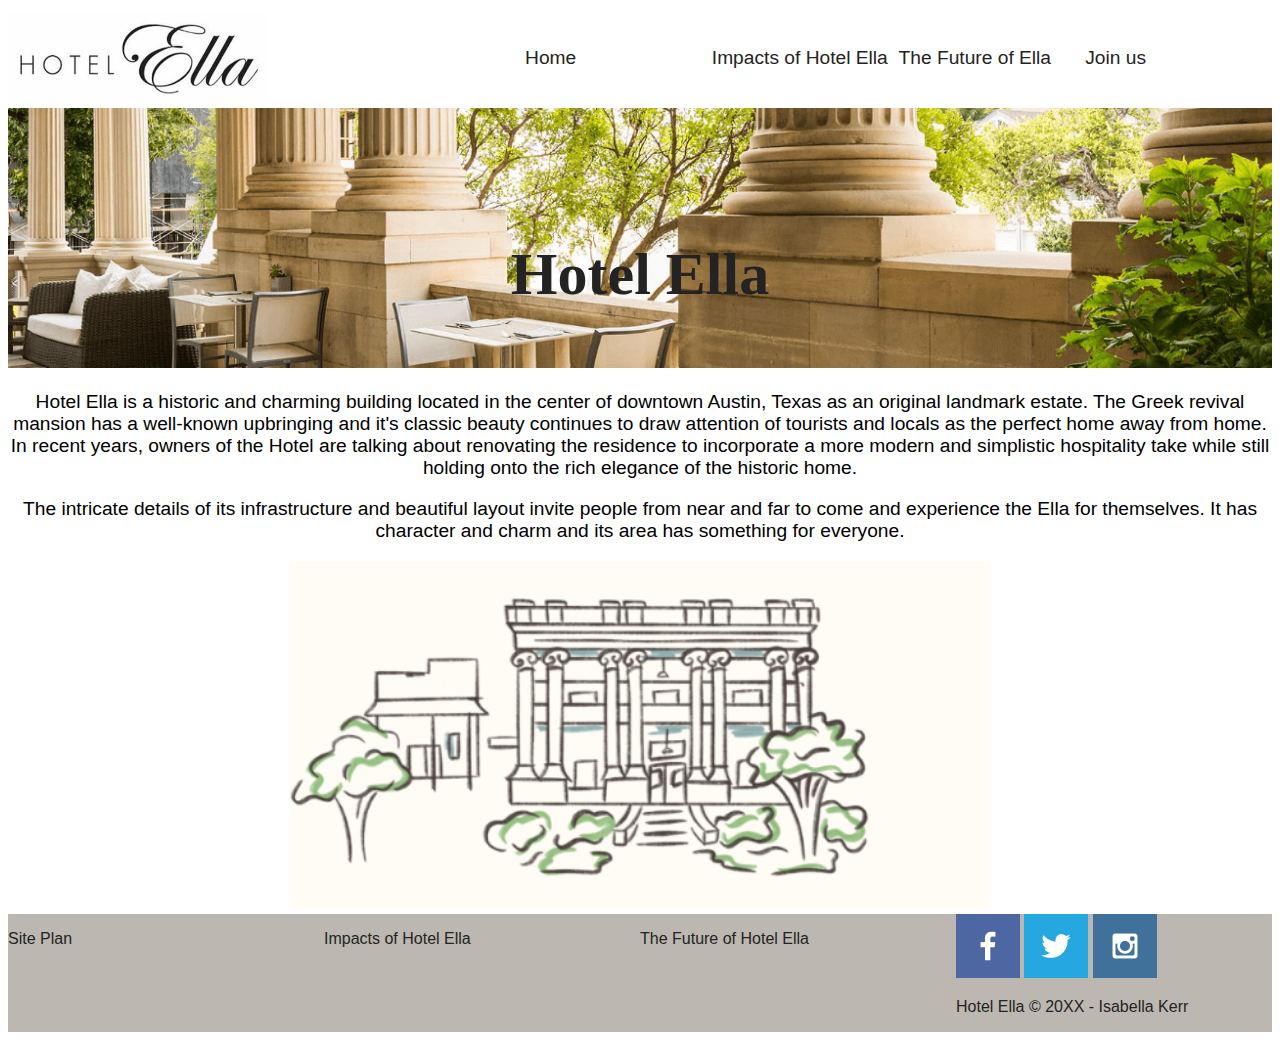
<file: wwd130/hotelella/index.html>
<!DOCTYPE html>
<html lang="en">
<head>
    <meta charset="UTF-8">
    <meta http-equiv="X-UA-Compatible" content="IE=edge">
    <meta name="viewport" content="width=device-width, initial-scale=1.0">
    <link rel="stylesheet" href="styles/stylehome.css">
    <title>Home page</title>
</head>
<body>
<div id="content">
    <header>
        <a id="logo_link" href="index.html">
            <img class="logo" src="images/triallogo.jpg" alt="Hotel Ella">
        </a>
        <nav>
            <a href="index.html">Home</a>
            <a href="impacts.html">Impacts of Hotel Ella</a>
            <a href="future.html">The Future of Ella</a>
            <a href="jointhejourney.html">Join us</a>
        </nav>
    </header>
    <div id="home">
        <img id="mainhotel-img" src="./images/here.png" alt="Hotel Landscape">
        <h1 class="mainhotel-msg">Hotel Ella</h1>
    </div>
    <main class="ella">
        <p>Hotel Ella is a historic and charming building located in the center of downtown Austin, Texas as an original landmark estate. The Greek revival mansion has a well-known upbringing and it's classic beauty continues to draw attention of tourists and locals as the perfect home away from home. In recent years, owners of the Hotel are talking about renovating the residence to incorporate a more modern and simplistic hospitality take while still holding onto the rich elegance of the historic home.
        </p>
        <p>The intricate details of its infrastructure and beautiful layout invite people from near and far to come and experience the Ella for themselves. It has character and charm and its area has something for everyone.</p>
        <img id="drawing" src="./images/hoteldrawing.png" alt="Main Hotel Drawing">
    </main> 
    
       <footer>
        <p><a href="site-plan.html">Site Plan</a></p>
        <p><a href="impacts.html">Impacts of Hotel Ella</a></p>
        <p><a href="future.html">The Future of Hotel Ella</a></p>
        
        <div class="social">
            <a href="https://facebook.com" target="_blank">
                <img src="images/facebook.png" alt="fb icon">
            </a>
            <a href="https://twitter.com" target="_blank">
                <img src="images/twitter.png" alt="twitter icon">
            </a>
            <a href="https://instagram.com" target="_blank">
                <img src="images/instagram.png" alt="instagram icon">
            </a>
            <p>Hotel Ella &copy; 20XX - Isabella Kerr</p>
        </div>
    </footer>
</div>
</body>
</html>
</file>
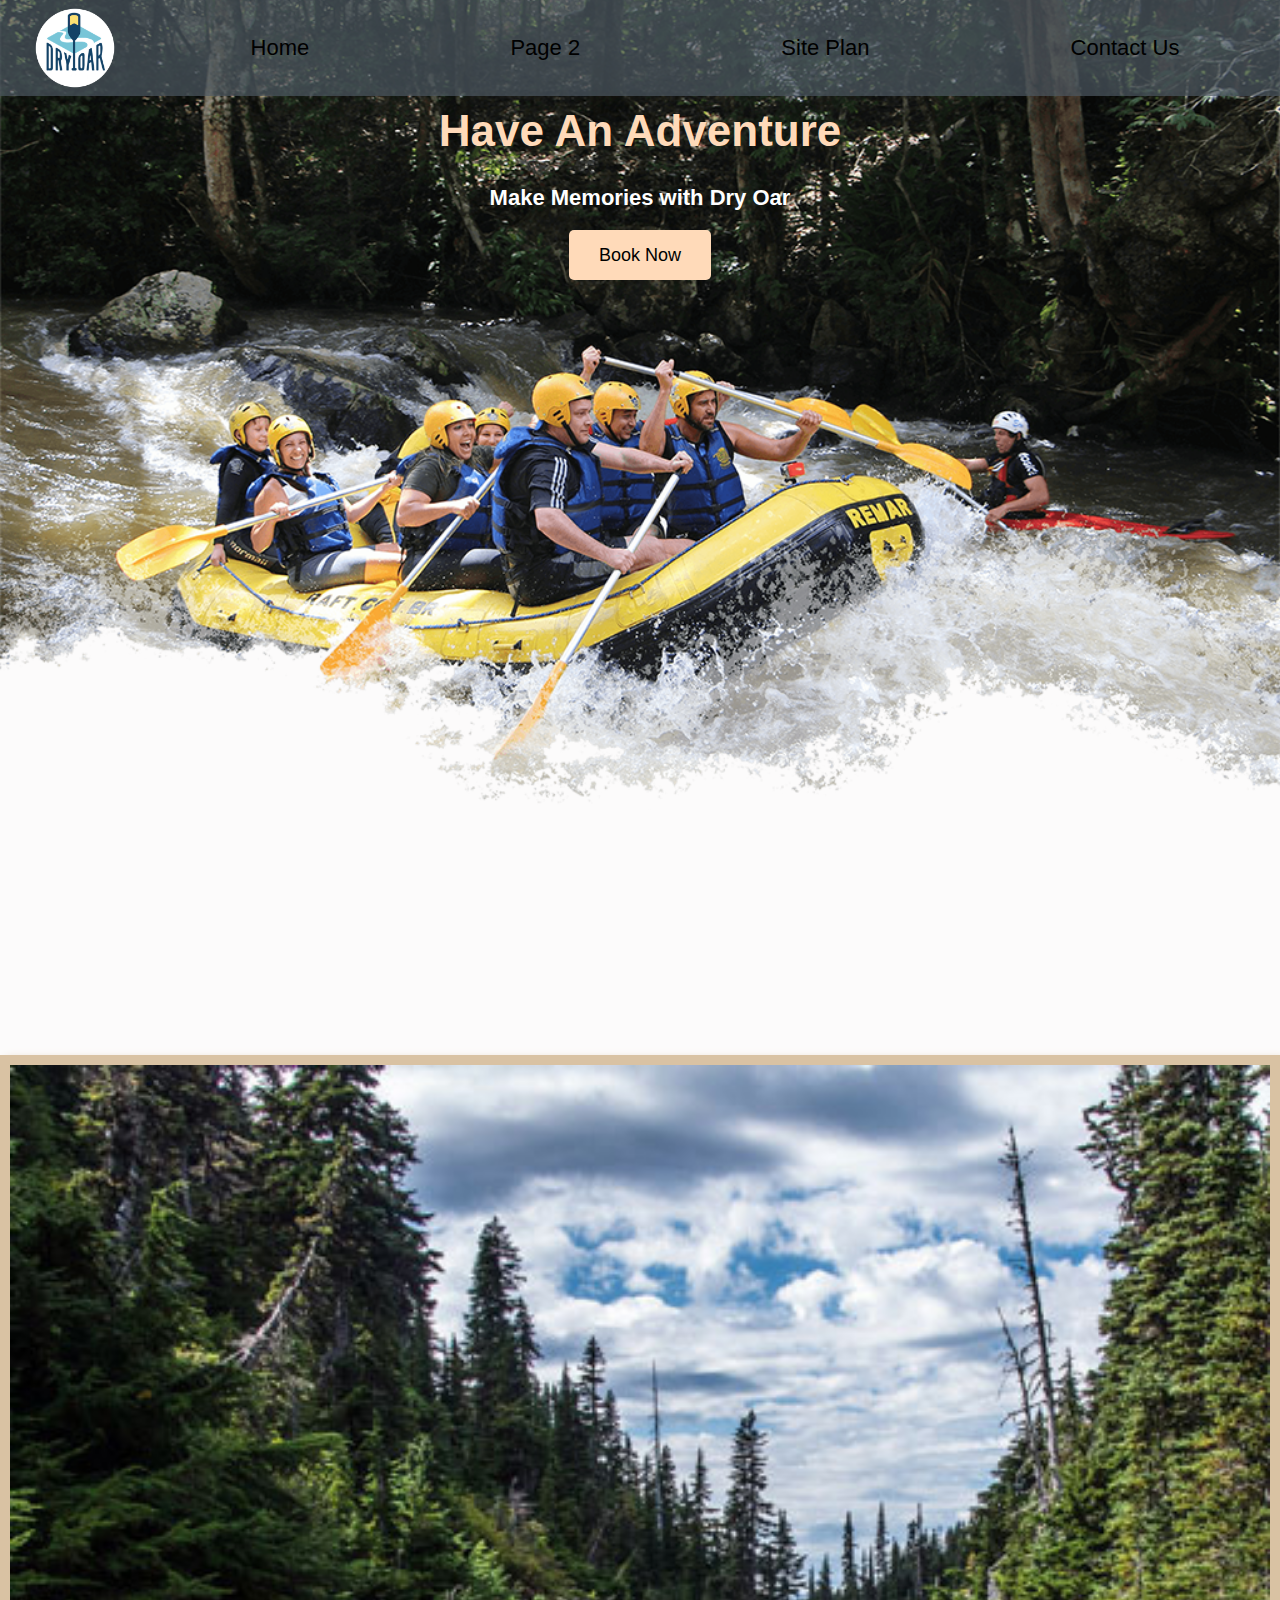
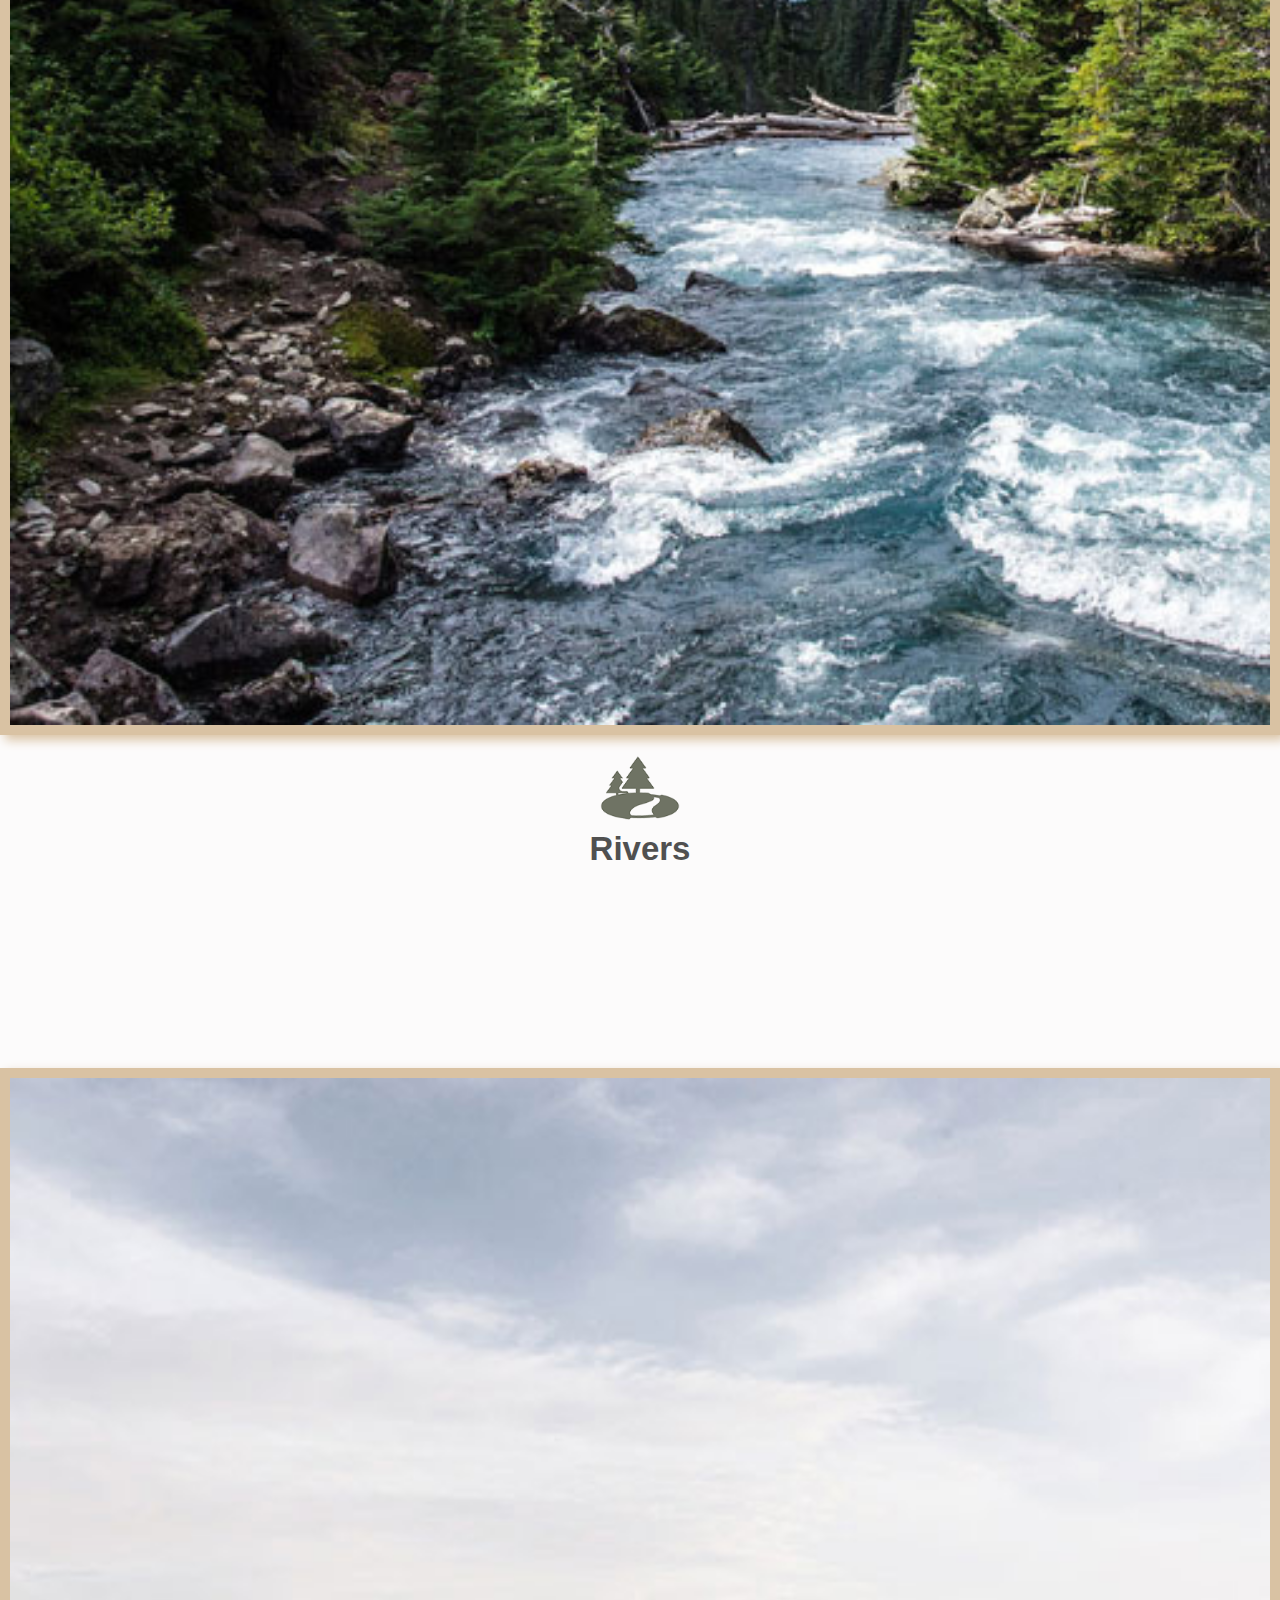
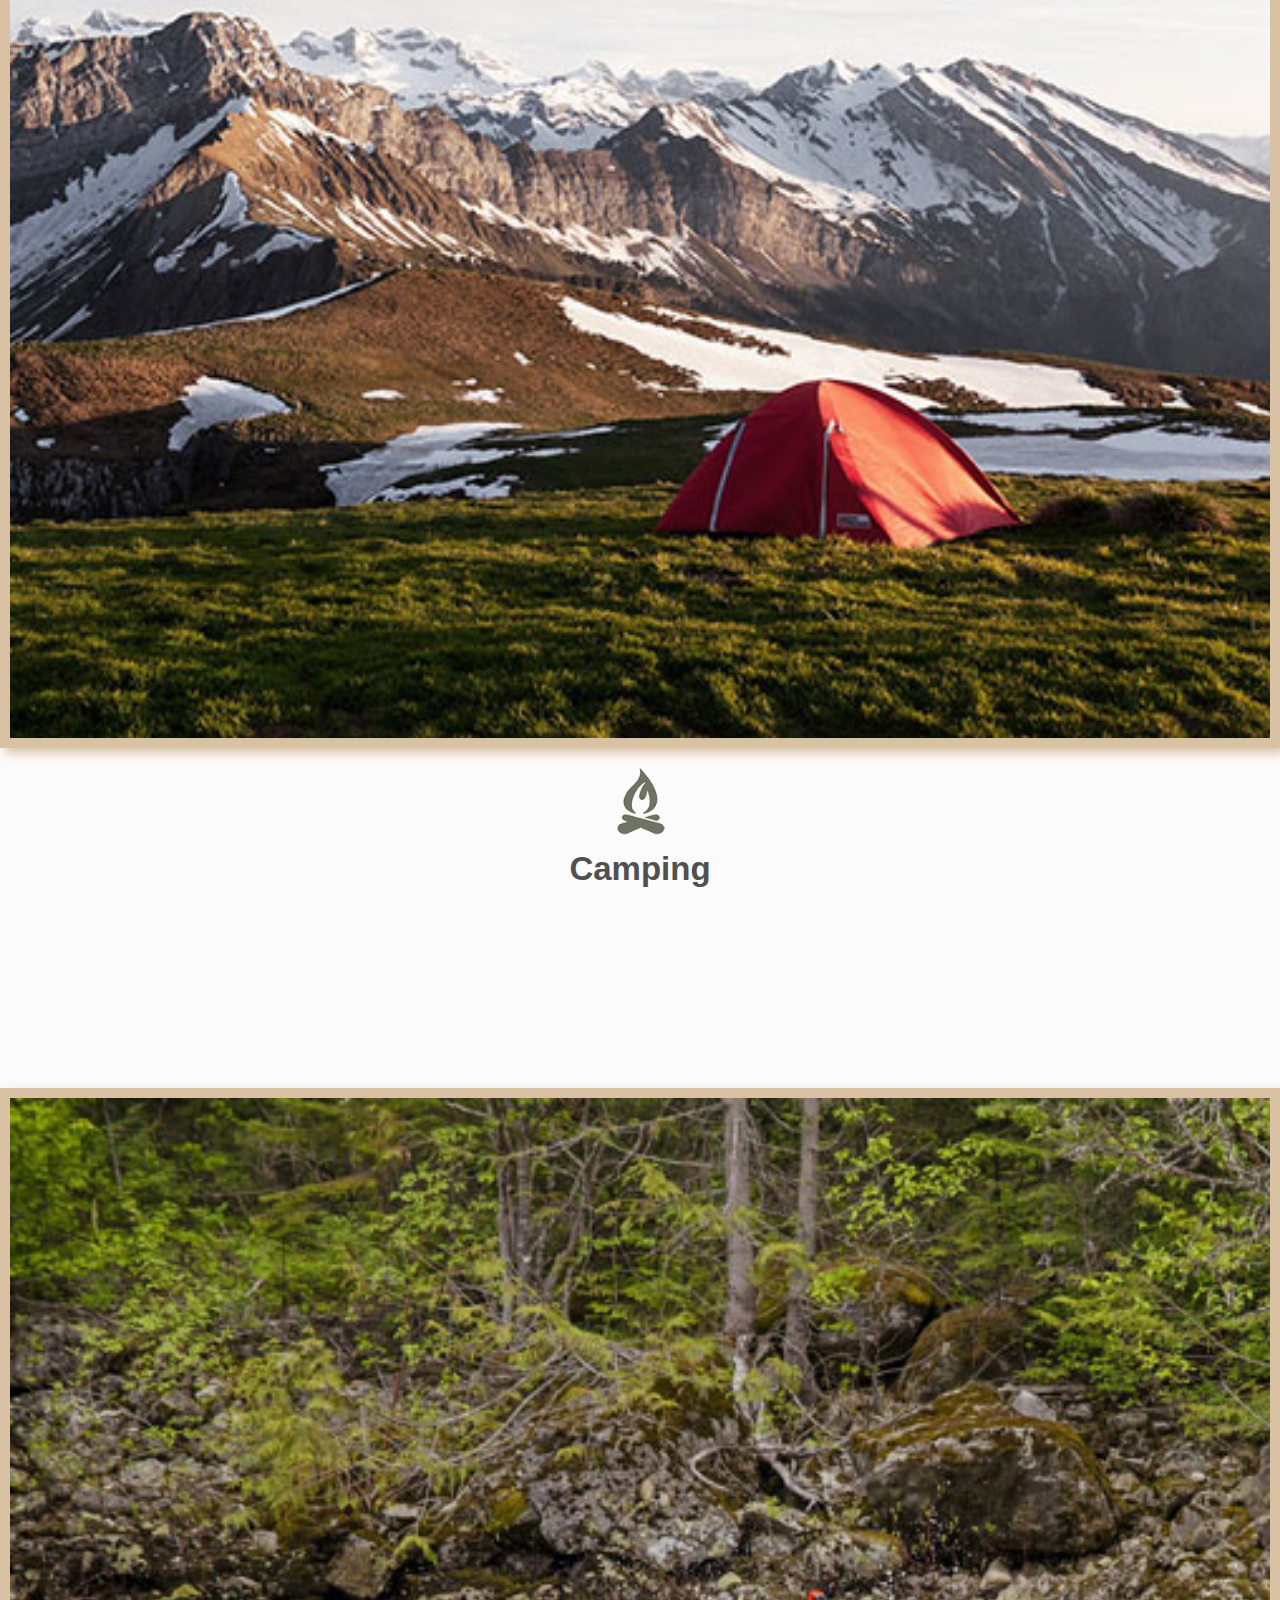
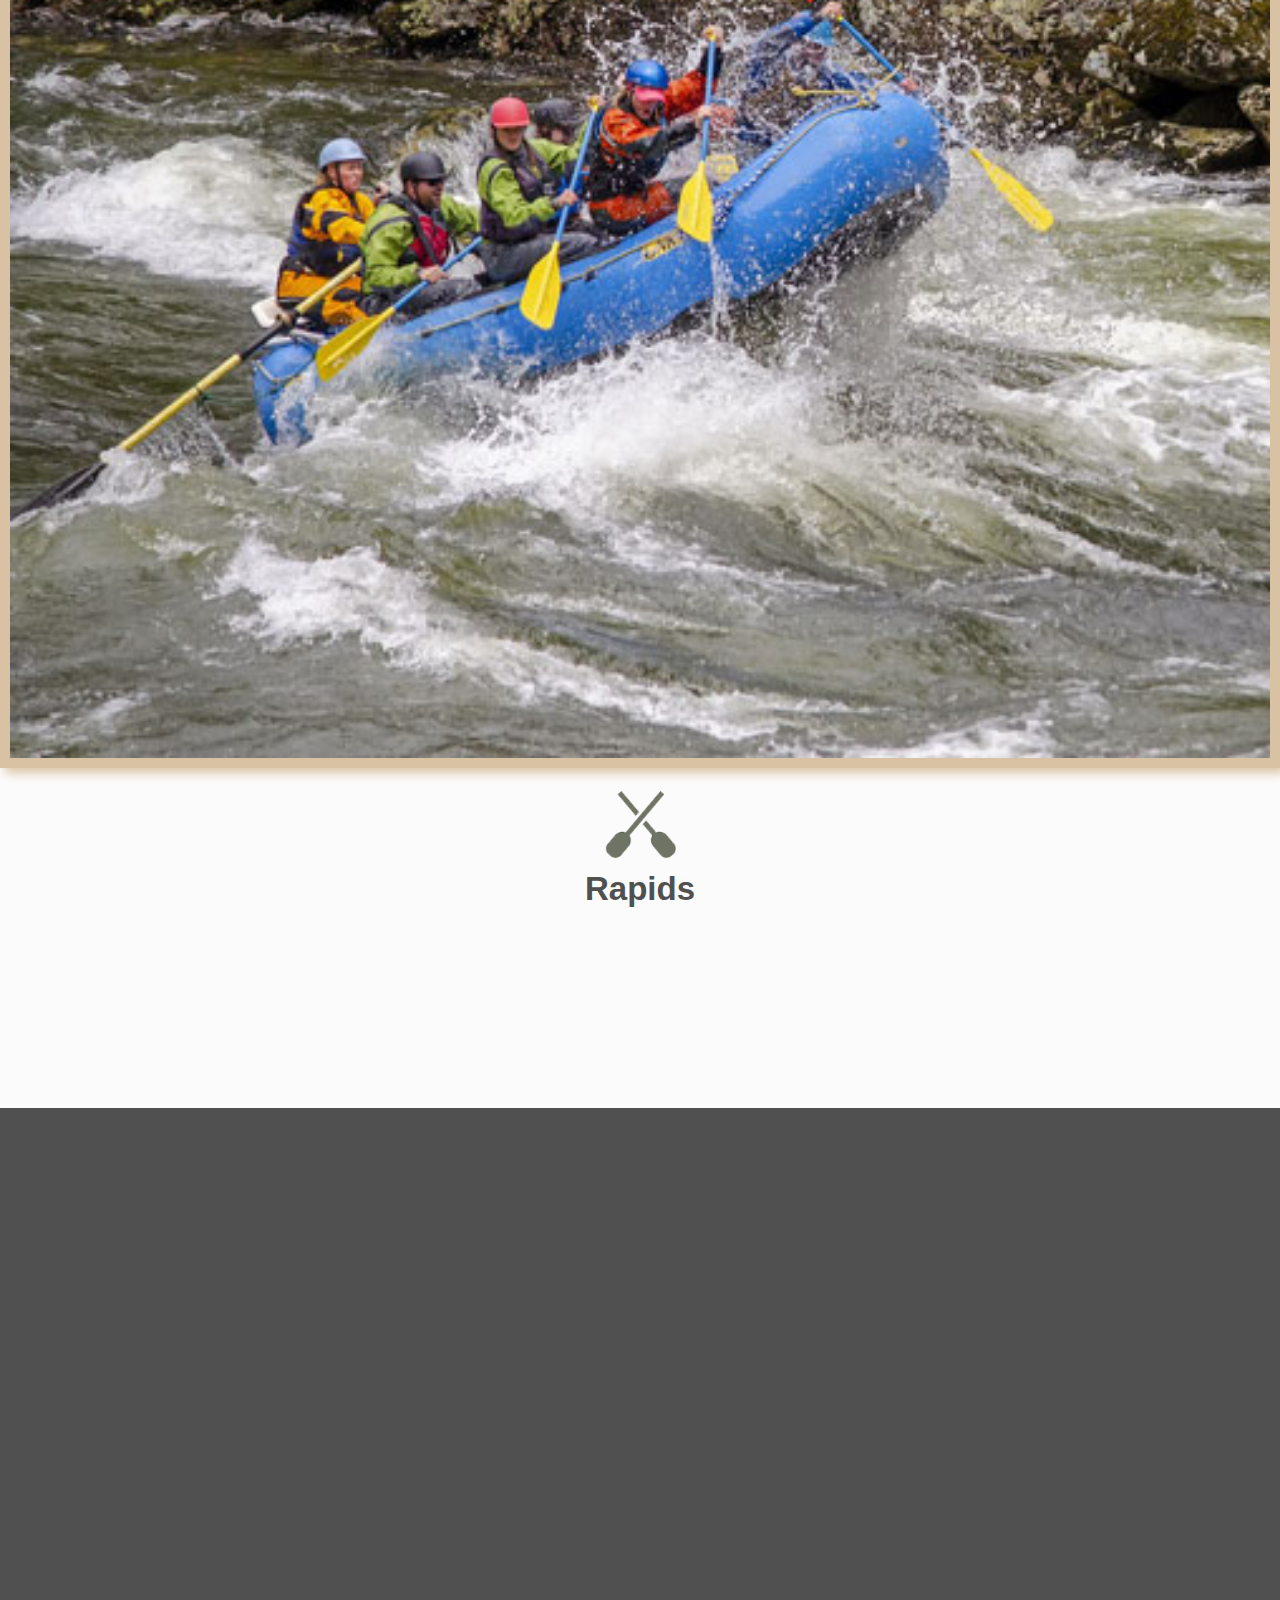
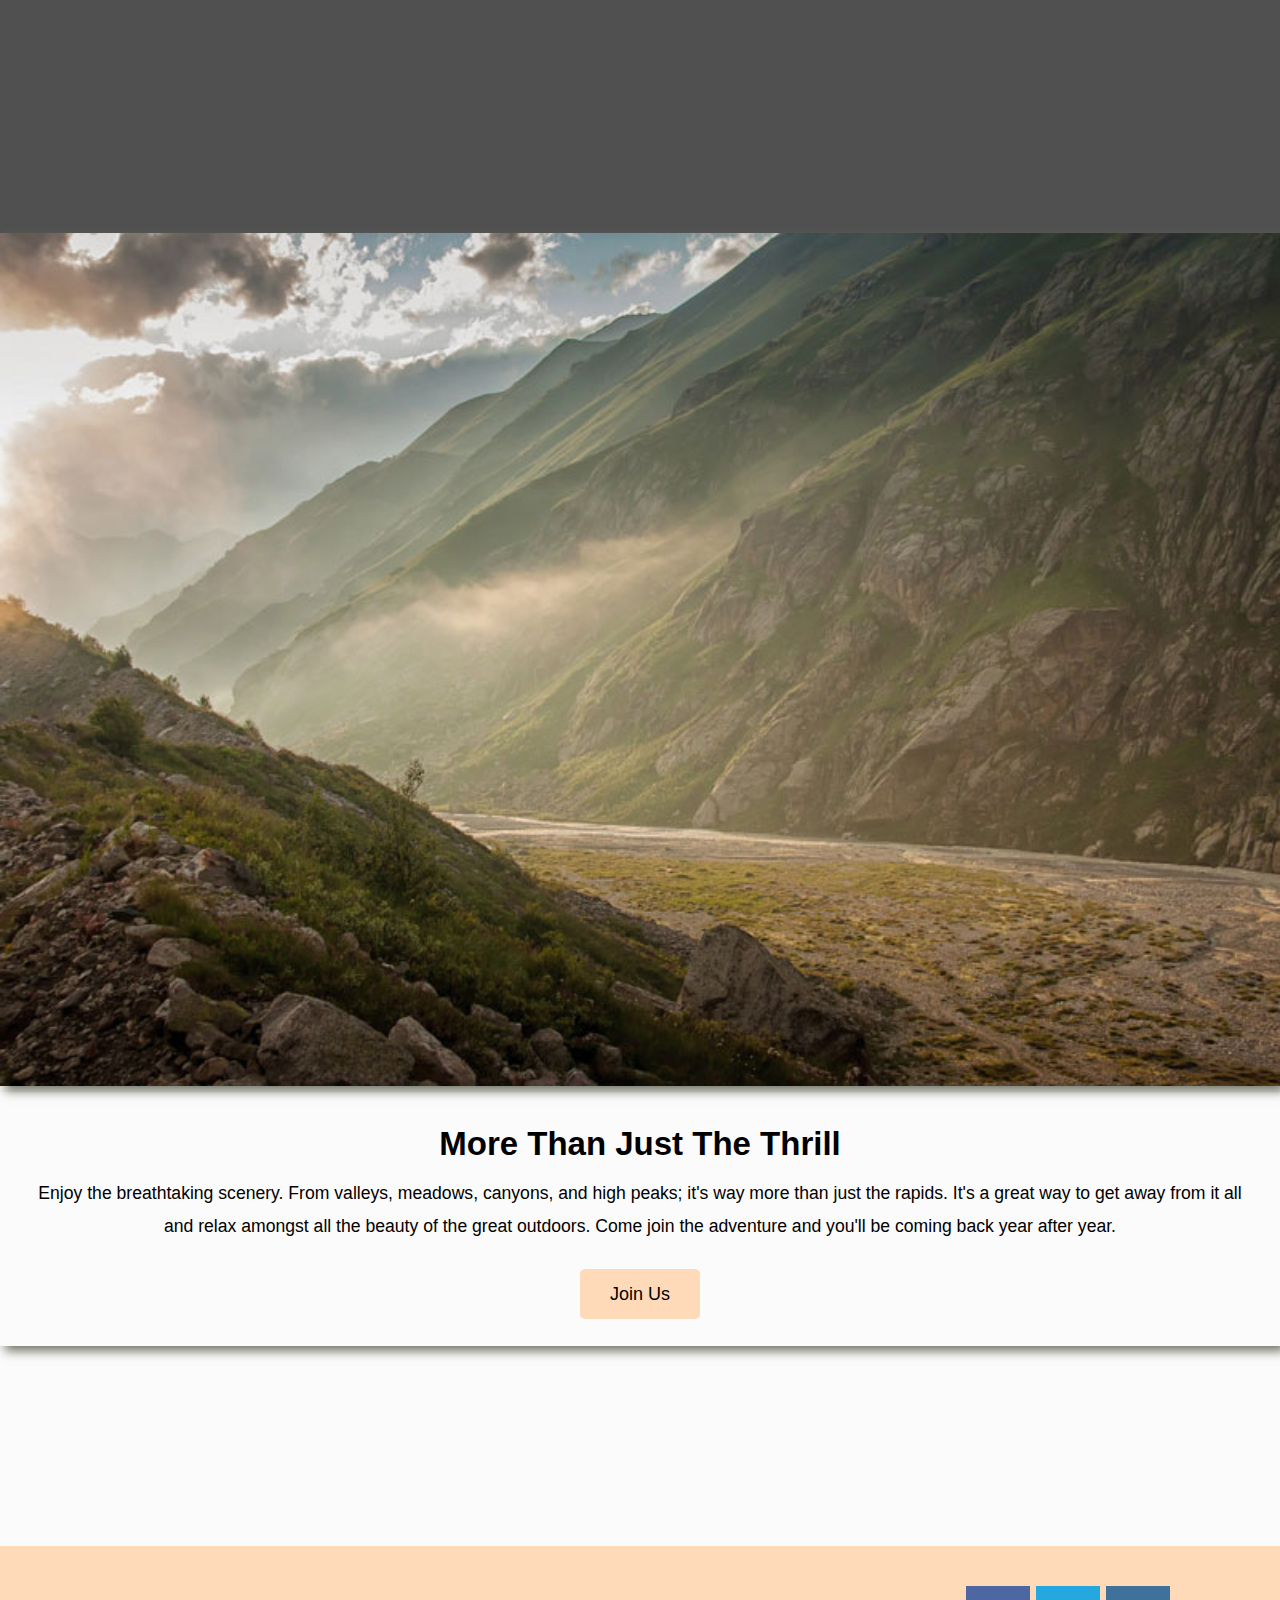
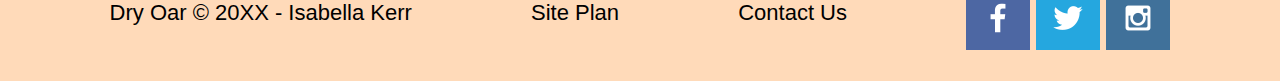
<file: wwd130/wwr/index.html>
<!DOCTYPE html>
<html lang="en">
<head>
    <meta charset="UTF-8">
    <meta http-equiv="X-UA-Compatible" content="IE=edge">
    <meta name="viewport" content="width=device-width, initial-scale=1.0">
    <link rel="stylesheet" href="styles/style.css">
    <title>Whitewater Rafting Vacations | Dry Oar Boating | Home</title>
</head>
<body>
<div id="content">
    <header>
        <a id="logo_link" href="index.html">
            <img class="logo" src="images/logo.png" alt="Dry Oar Logo">
        </a>
        <nav>
            <a href="index.html">Home</a>
            <a href="camp.html">Page 2</a>
            <a href="site-plan-rafting.html">Site Plan</a>
            <a href="contactus.html">Contact Us</a>
        </nav>
    </header>
    <div id="hero">
        <div id="hero-box">
            <img id="hero-img" src="images/hero.png" alt="People enjoying white water rafting">
        </div>
        <section id="hero-msg">
            <h1 class="home-title">Have An Adventure</h1>
            <h4>Make Memories with Dry Oar </h4>
            <div class='button-box'>
                <a class='book' href="rates.html">Book Now</a>
            </div>
        </section>
    </div>
    <main class="home-grid">
        <section class="rivers-card">
            <img class="card-img" src="images/rivers.jpg" alt="river in forest">
            <img class="icon" src="images/river_icon.png" alt="river icon">
            <h2>Rivers</h2>
        </section>
        <section class="camping-card">
            <img class="card-img" src="images/camping.jpg" alt="tent in mountains">
            <img class="icon" src="images/fire_icon.png" alt="fire icon">
            <h2>Camping</h2>
        </section>
        <section class="rapids-card">
            <img class="card-img" src="images/rapids.jpg" alt="rafting boat">
            <img class="icon" src="images/oars.png" alt="oars icon">
            <h2>Rapids</h2>
        </section>
        <div id="background"></div>
        <img class="mountains" src="images/mountains.jpg" alt="Misty mountains">
    <section class="msg">
        <h2>More Than Just The Thrill</h2>
        <p>Enjoy the breathtaking scenery. From valleys, meadows, canyons, and high peaks; it's way more than just the rapids. It's a great way to get away from it all and relax amongst all the beauty of the great outdoors. Come join the adventure and you'll be coming back year after year. </p>
        <a class='join' href="rivers.html">Join Us</a>
    </section>
    </main>
    <footer>
        <p>Dry Oar &copy; 20XX - Isabella Kerr</p>
        <p><a href="site-plan-rafting.html">Site Plan</a></p>
        <p><a href="contactus.html">Contact Us</a></p>
        <div class="social">
            <a href="https://facebook.com" target="_blank">
                <img src="images/facebook.png" alt="fb icon">
            </a>
            <a href="https://twitter.com" target="_blank">
                <img src="images/twitter.png" alt="twitter icon">
            </a>
            <a href="https://instagram.com" target="_blank">
                <img src="images/instagram.png" alt="instagram icon">
            </a>
        </div>
    </footer>
</div>
</body>
</html>
</file>
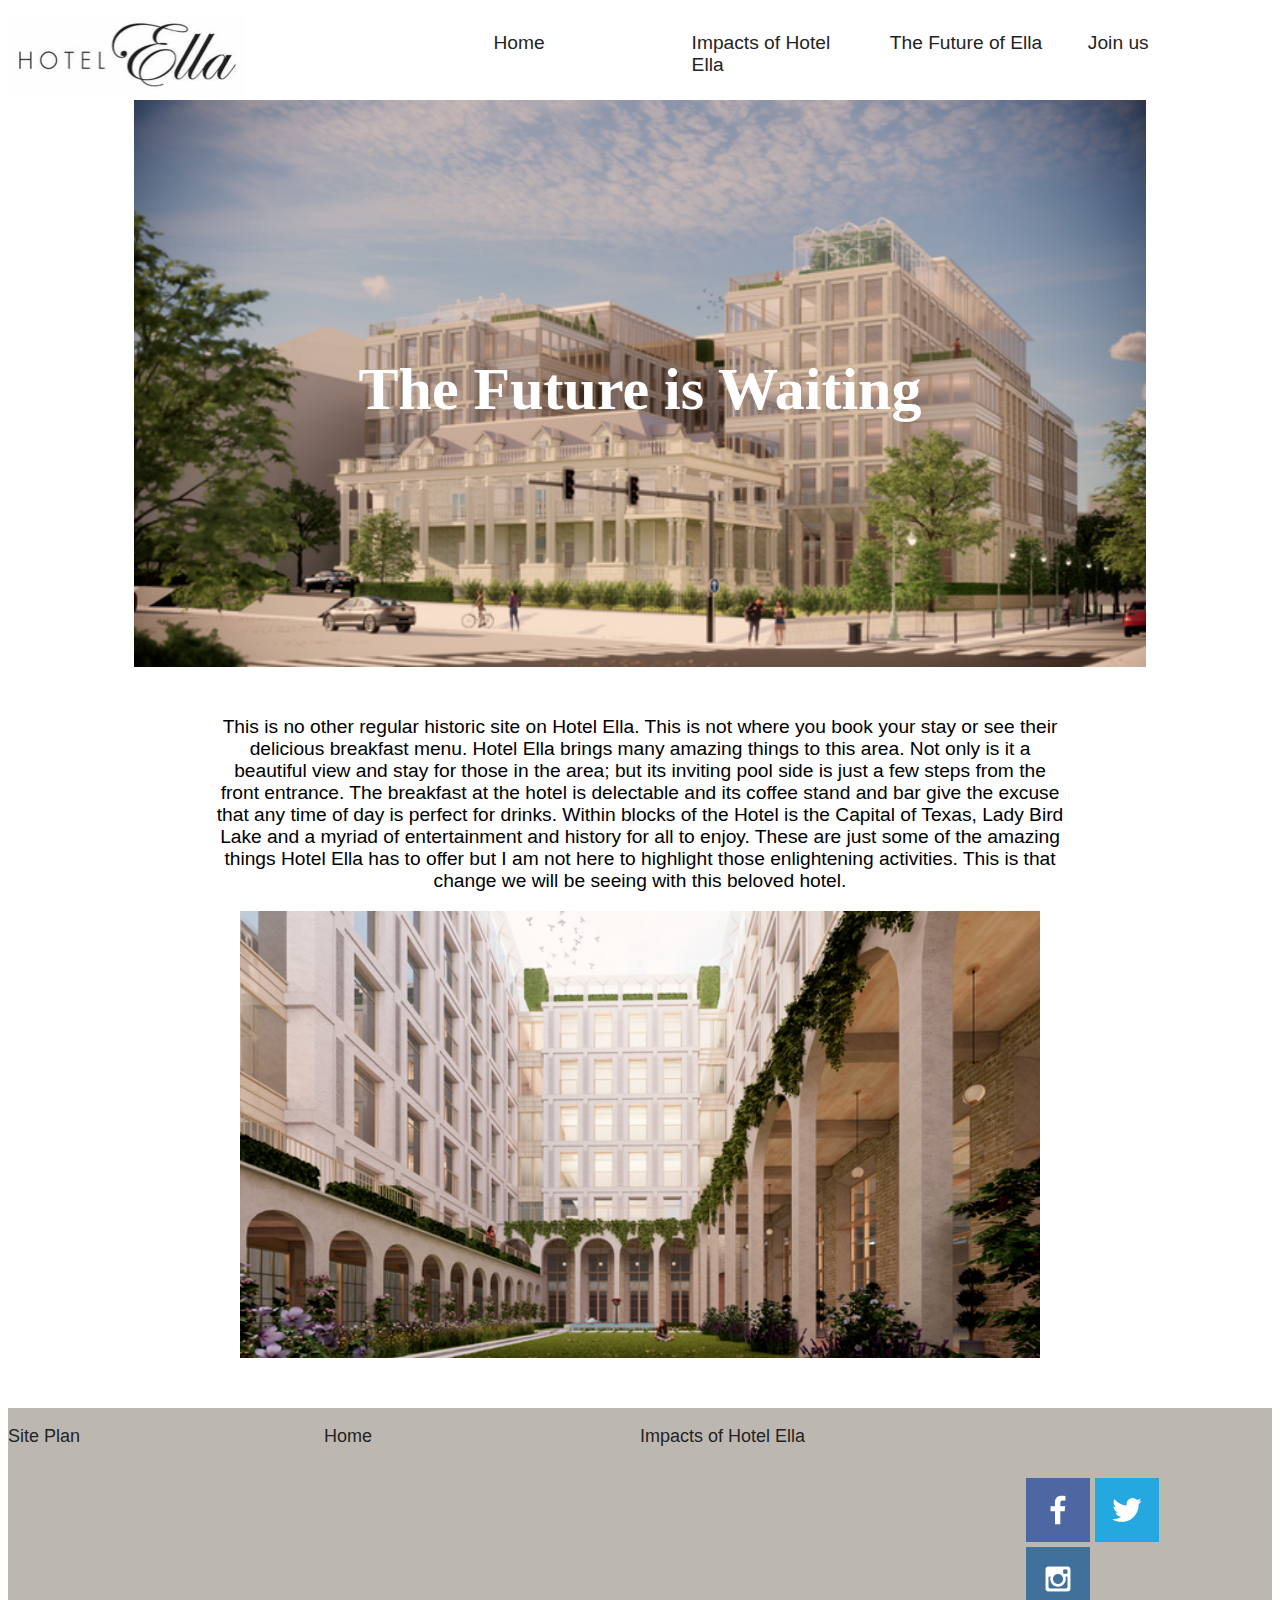
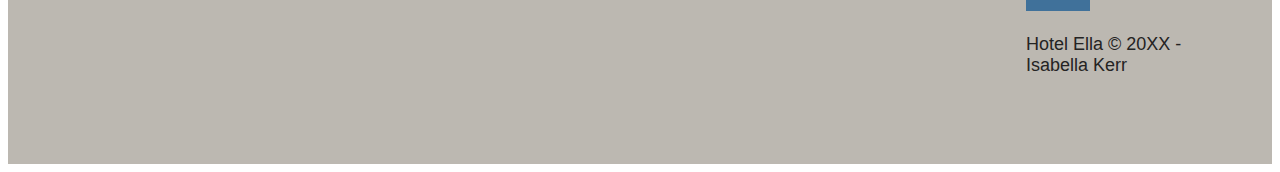
<file: wwd130/hotelella/future.html>
<!DOCTYPE html>
<html lang="en">
<head>
    <meta charset="UTF-8">
    <meta http-equiv="X-UA-Compatible" content="IE=edge">
    <meta name="viewport" content="width=device-width, initial-scale=1.0">
    <link rel="stylesheet" href="styles/pagethreefuture.css">
    <title>The Future of Ella</title>
</head>
<body>
<div id="content">
    <header>
        <a id="logo_link" href="index.html">
            <img class="logo" src="images/triallogo.jpg" alt="Hotel Ella">
        </a>
        <nav>
            <a href="index.html">Home</a>
            <a href="impacts.html">Impacts of Hotel Ella</a>
            <a href="future.html">The Future of Ella</a>
            <a href="jointhejourney.html">Join us</a>
        </nav>
    </header>
    <div id="for">
        <img id="futureella-img" src="./images/futureellayeah.png" alt="Main Hotel">
        <h1 class="futureella-msg">The Future is Waiting</h1>
    </div>
        <main class="future">
         <p>This is no other regular historic site on Hotel Ella. This is not where you book your stay or see their delicious breakfast menu. Hotel Ella brings many amazing things to this area. Not only is it a beautiful view and stay for those in the area; but its inviting pool side is just a few steps from the front entrance. The breakfast at the hotel is delectable and its coffee stand and bar give the excuse that any time of day is perfect for drinks. Within blocks of the Hotel is the Capital of Texas, Lady Bird Lake and a myriad of entertainment and history for all to enjoy. These are just some of the amazing things Hotel Ella has to offer but I am not here to highlight those enlightening activities. This is that change we will be seeing with this beloved hotel.
        </p>
        <img id="garden" src="./images/gardenhe.png" alt="Hotel Future Garden">
    </main> 
    
       <footer>
        <p><a href="site-plan.html">Site Plan</a></p>
        <p><a href="index.html">Home</a></p>
        <p><a href="impacts.html">Impacts of Hotel Ella</a></p>
        <div class="social">
            <a href="https://facebook.com" target="_blank">
                <img src="images/facebook.png" alt="fb icon">
            </a>
            <a href="https://twitter.com" target="_blank">
                <img src="images/twitter.png" alt="twitter icon">
            </a>
            <a href="https://instagram.com" target="_blank">
                <img src="images/instagram.png" alt="instagram icon">
            </a>
            <p>Hotel Ella &copy; 20XX - Isabella Kerr</p>
        </div>
    </footer>
</div>
</body>
</html>
</file>
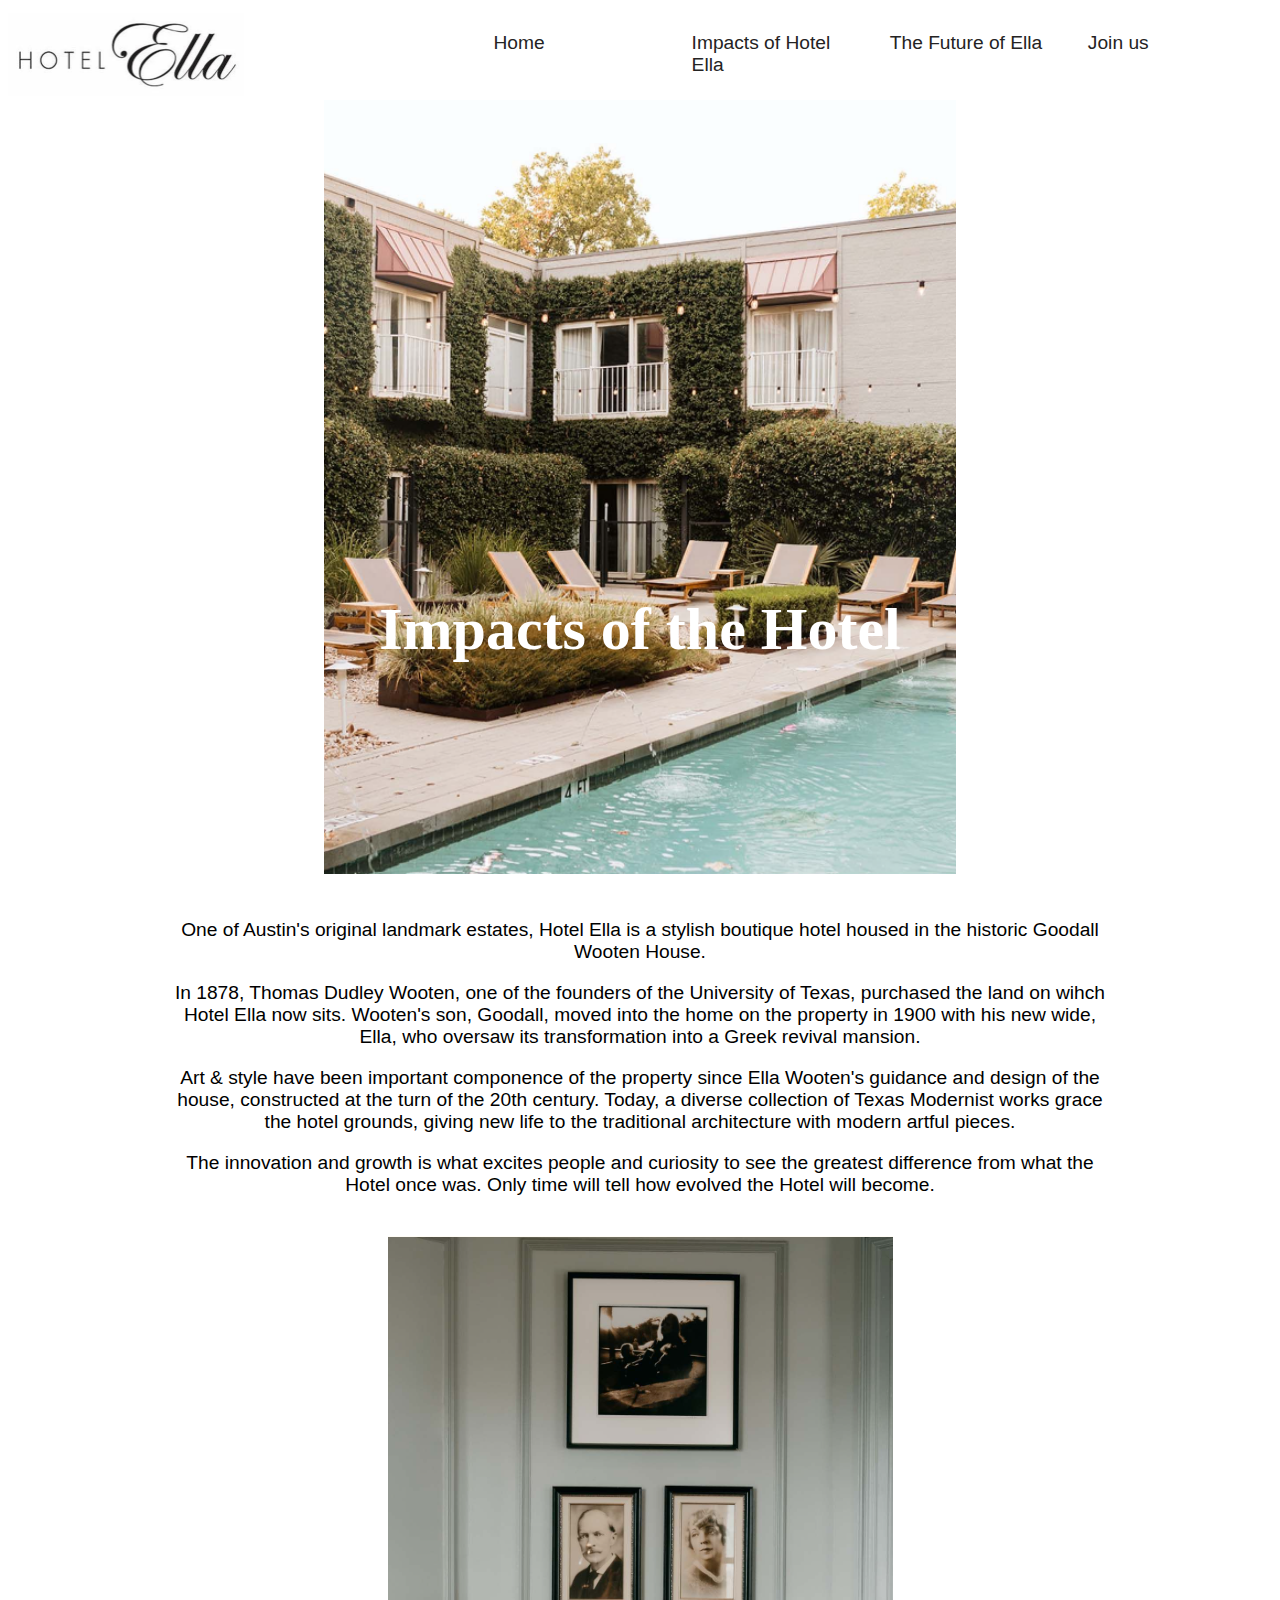
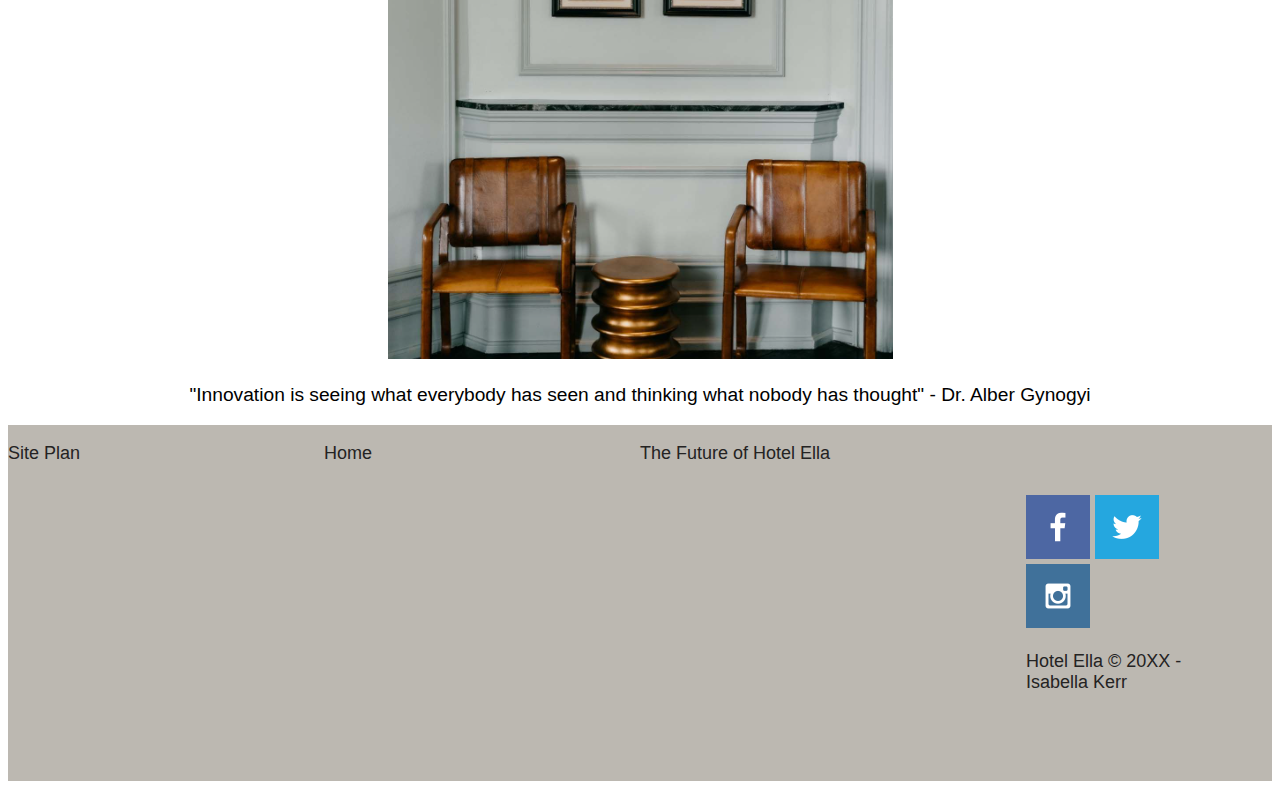
<file: wwd130/hotelella/impacts.html>
<!DOCTYPE html>
<html lang="en">
<head>
    <meta charset="UTF-8">
    <meta http-equiv="X-UA-Compatible" content="IE=edge">
    <meta name="viewport" content="width=device-width, initial-scale=1.0">
    <link rel="stylesheet" href="styles/pagetwo.css">
    <title>Impacts of Hotel Ella</title>
</head>
<body>
<div id="content">
    <header>
        <a id="logo_link" href="index.html">
            <img class="logo" src="images/triallogo.jpg" alt="Hotel Ella">
        </a>
        <nav>
            <a href="index.html">Home</a>
            <a href="impacts.html">Impacts of Hotel Ella</a>
            <a href="future.html">The Future of Ella</a>
            <a href="jointhejourney.html">Join us</a>
        </nav>
    </header>
    <main class="impacts">
        <img id="impacts-img" src="./images/hotelpool.png" alt="Hotel Pool">
        <h1 class="impacts-msg">Impacts of the Hotel</h1>
        <section class="impacts-text">
        <p>One of Austin's original landmark estates, Hotel Ella is a stylish boutique hotel housed in the historic Goodall Wooten House.</p>
        <p>In 1878, Thomas Dudley Wooten, one of the founders of the University of Texas, purchased the land on wihch Hotel Ella now sits. Wooten's son, Goodall, moved into the home on the property in 1900 with his new wide, Ella, who oversaw its transformation into a Greek revival mansion.</p>
        <p>Art & style have been important componence of the property since Ella Wooten's guidance and design of the house, constructed at the turn of the 20th century. Today, a diverse collection of Texas Modernist works grace the hotel grounds, giving new life to the traditional architecture with modern artful pieces.</p>
        <p>The innovation and growth is what excites people and curiosity to see the greatest difference from what the Hotel once was. Only time will tell how evolved the Hotel will become. </p>
        </section>
        <img id="seating-img" src="./images/seating indoor.png" alt="Hotel Indoor">
        <section class="quote-text"> <p>
            "Innovation is seeing what everybody has seen and thinking what nobody has thought" - Dr. Alber Gynogyi
        </p> </section>
    </main>  
       <footer>
        <p><a href="site-plan.html">Site Plan</a></p>
        <p><a href="index.html">Home</a></p>
        <p><a href="future.html">The Future of Hotel Ella</a></p>
        <div class="social">
            <a href="https://facebook.com" target="_blank">
                <img src="images/facebook.png" alt="fb icon">
            </a>
            <a href="https://twitter.com" target="_blank">
                <img src="images/twitter.png" alt="twitter icon">
            </a>
            <a href="https://instagram.com" target="_blank">
                <img src="images/instagram.png" alt="instagram icon">
            </a>
            <p>Hotel Ella &copy; 20XX - Isabella Kerr</p>
        </div>
    </footer>
</div>
</body>
</html>
</file>
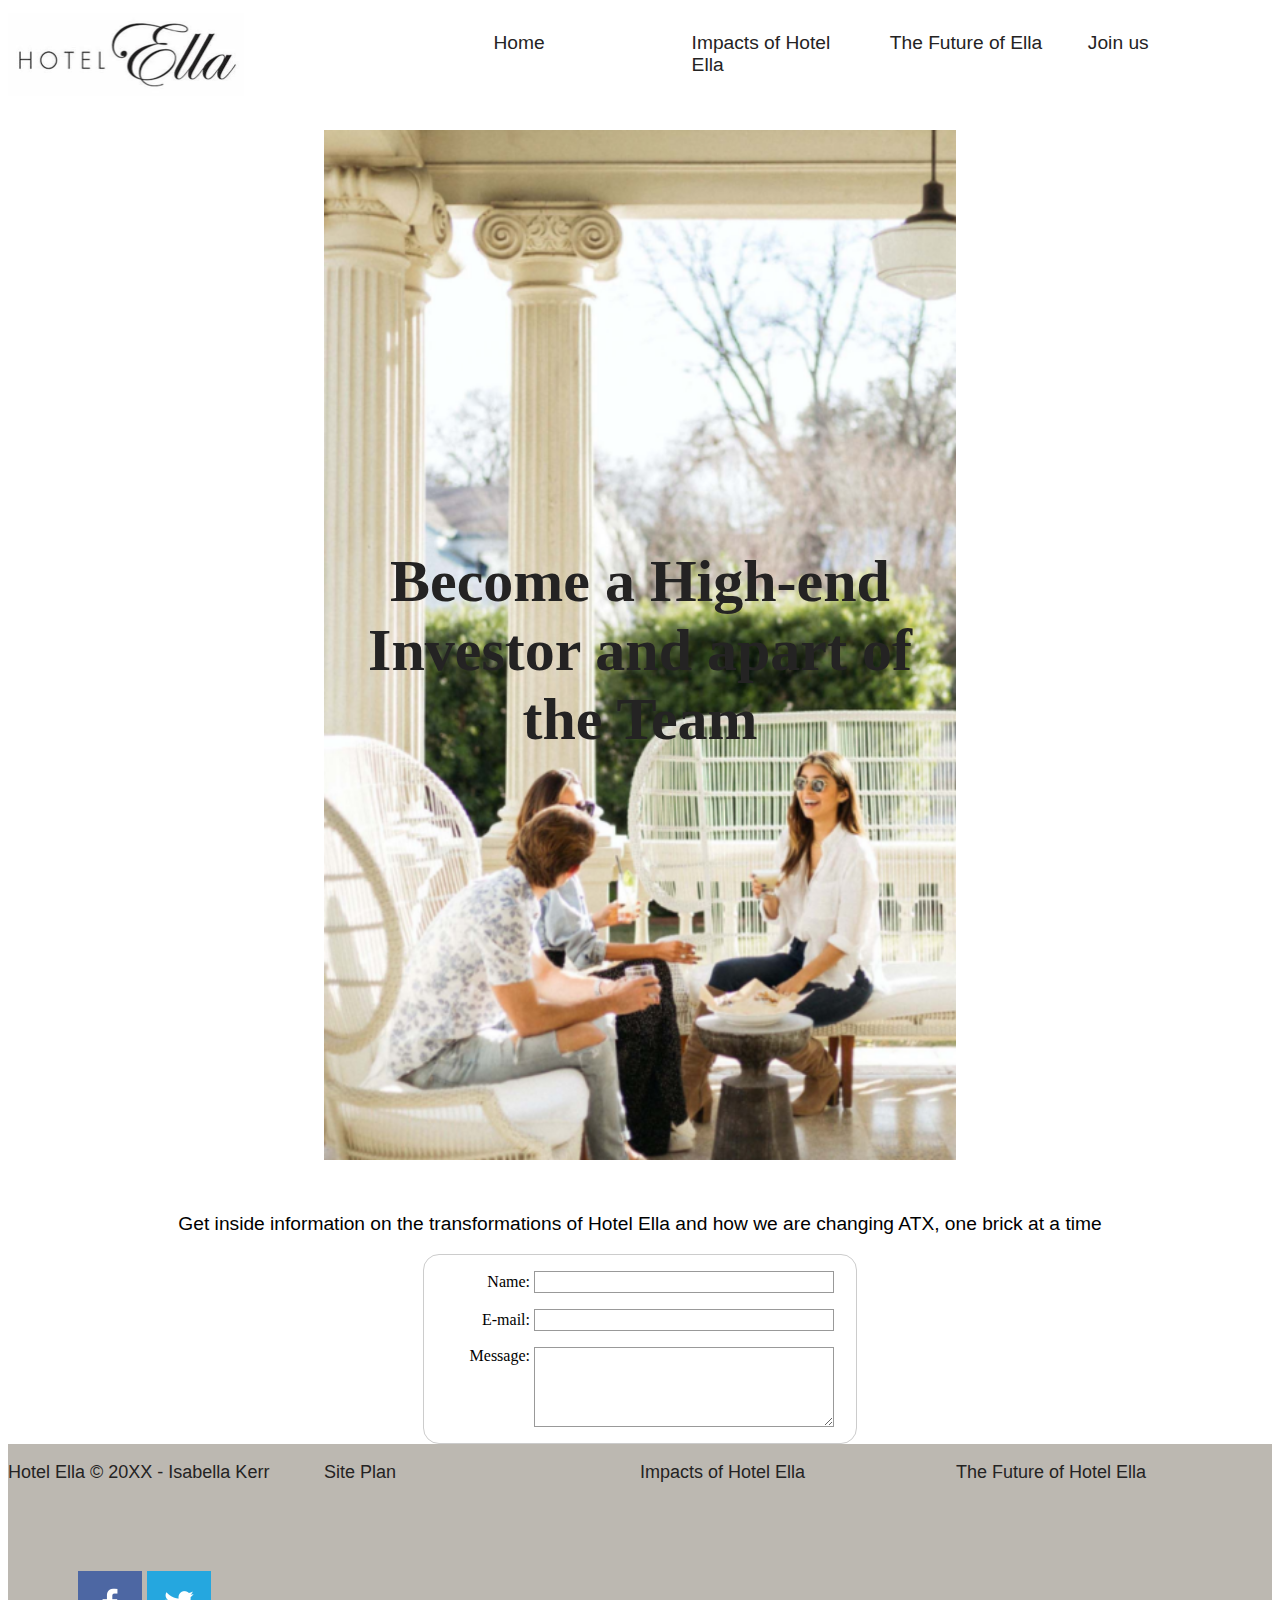
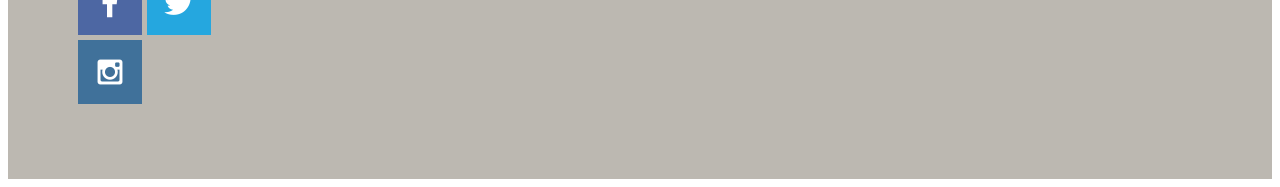
<file: wwd130/hotelella/jointhejourney.html>
<!DOCTYPE html>
<html lang="en">
<head>
    <meta charset="UTF-8">
    <meta http-equiv="X-UA-Compatible" content="IE=edge">
    <meta name="viewport" content="width=device-width, initial-scale=1.0">
    <link rel="stylesheet" href="styles/jointhejourney.css">
    <title>Joining the Journey</title>
    <style>
        form {
  /* Center the form on the page */
  margin: 0 auto;
  width: 400px;
  /* Form outline */
  padding: 1em;
  border: 1px solid #ccc;
  border-radius: 1em;
}
        ul {
  list-style: none;
  padding: 0;
  margin: 0;
}

form li + li {
  margin-top: 1em;
}

label {
  /* Uniform size & alignment */
  display: inline-block;
  width: 90px;
  text-align: right;
}
        input,
textarea {
  /* To make sure that all text fields have the same font settings
     By default, textareas have a monospace font */
  font: 1em sans-serif;

  /* Uniform text field size */
  width: 300px;
  box-sizing: border-box;

  /* Match form field borders */
  border: 1px solid #999;
}

input:focus,
textarea:focus {
  /* Additional highlight for focused elements */
  border-color: #000;
}
    textarea {
  /* Align multiline text fields with their labels */
  vertical-align: top;

  /* Provide space to type some text */
  height: 5em;
}

.button {
  /* Align buttons with the text fields */
  padding-left: 90px; /* same size as the label elements */
}

button {
  /* This extra margin represent roughly the same space as the space
     between the labels and their text fields */
  margin-left: 0.5em;
}
#feedback {
    background-color: antiquewhite;
    position: absolute;
    top: 0;
    left: 0;
    right: 0;
    padding: .5em;
    /* make this element invisible until we are ready for it */
    display: none;      
}
.moveDown {
    margin-top: 3em;
}
      </style>
      <div id="feedback"></div>
</head>
<body>
<div id="content">
    <header>
      <a id="logo_link" href="index.html">
        <img class="logo" src="images/triallogo.jpg" alt="Hotel Ella">
    </a>
        <nav>
            <a href="index.html">Home</a>
            <a href="impacts.html">Impacts of Hotel Ella</a>
            <a href="future.html">The Future of Ella</a>
            <a href="jointhejourney.html">Join us</a>
        </nav>
    </header>
    <div id="home">
    <img id="socialhotel-img" src="./images/patiosocial.png" alt="Social Hotel">
    <h2 class="socialhotel-msg">Become a High-end Investor and apart of the Team</h2>
  </div>
  <main class="ella">
    <p>Get inside information on the transformations of Hotel Ella and how we are changing ATX, one brick at a time</p>
  </main>
    <main class="joinus">
        <form action="/my-handling-form-page" method="post">
            <ul>
              <li>
                <label for="name">Name:</label>
                <input type="text" id="name" name="user_name" />
              </li>
              <li>
                <label for="mail">E-mail:</label>
                <input type="email" id="mail" name="user_email" />
              </li>
              <li>
                <label for="msg">Message:</label>
                <textarea id="msg" name="user_message"></textarea>
              </li>
            </ul>
          </form>
    </main>
    
       <footer>
        <p>Hotel Ella &copy; 20XX - Isabella Kerr</p>
       <p><a href="site-plan.html">Site Plan</a></p>
        <p><a href="Impacts of Hotel Ella">Impacts of Hotel Ella</a></p>
        <p><a href="The Future of Hotel Ella">The Future of Hotel Ella</a></p>
        <div class="social">
            <a href="https://facebook.com" target="_blank">
                <img src="images/facebook.png" alt="fb icon">
            </a>
            <a href="https://twitter.com" target="_blank">
                <img src="images/twitter.png" alt="twitter icon">
            </a>
            <a href="https://instagram.com" target="_blank">
                <img src="images/instagram.png" alt="instagram icon">
            </a>
            </div>
    </footer>
</div>
<script>
    // get the feedback div element so we can do something with it.
    const feedbackElement = document.getElementById('feedback');
    // get the form so we can read what was entered in it.
    const formElement = document.forms[0];
    // add a 'listener' to wait for a submission of our form. When that happens run the code below.
    formElement.addEventListener('submit', function(e) {
        // stop the form from doing the default action.
        e.preventDefault();
        // set the contents of our feedback element to a message letting the user know the form was submitted successfully. Notice that we pull the name that was entered in the form to personalize the message!
        feedbackElement.innerHTML = 'Hello '+ formElement.user_name.value +'! Thank you for your message. We will get back with you as soon as possible!';
        // make the feedback element visible.
        feedbackElement.style.display = "block";
        // add a class to move everything down so our message doesn't cover it.
        document.body.classList.toggle('moveDown');
    });
</script>
</body>
</html>
</file>
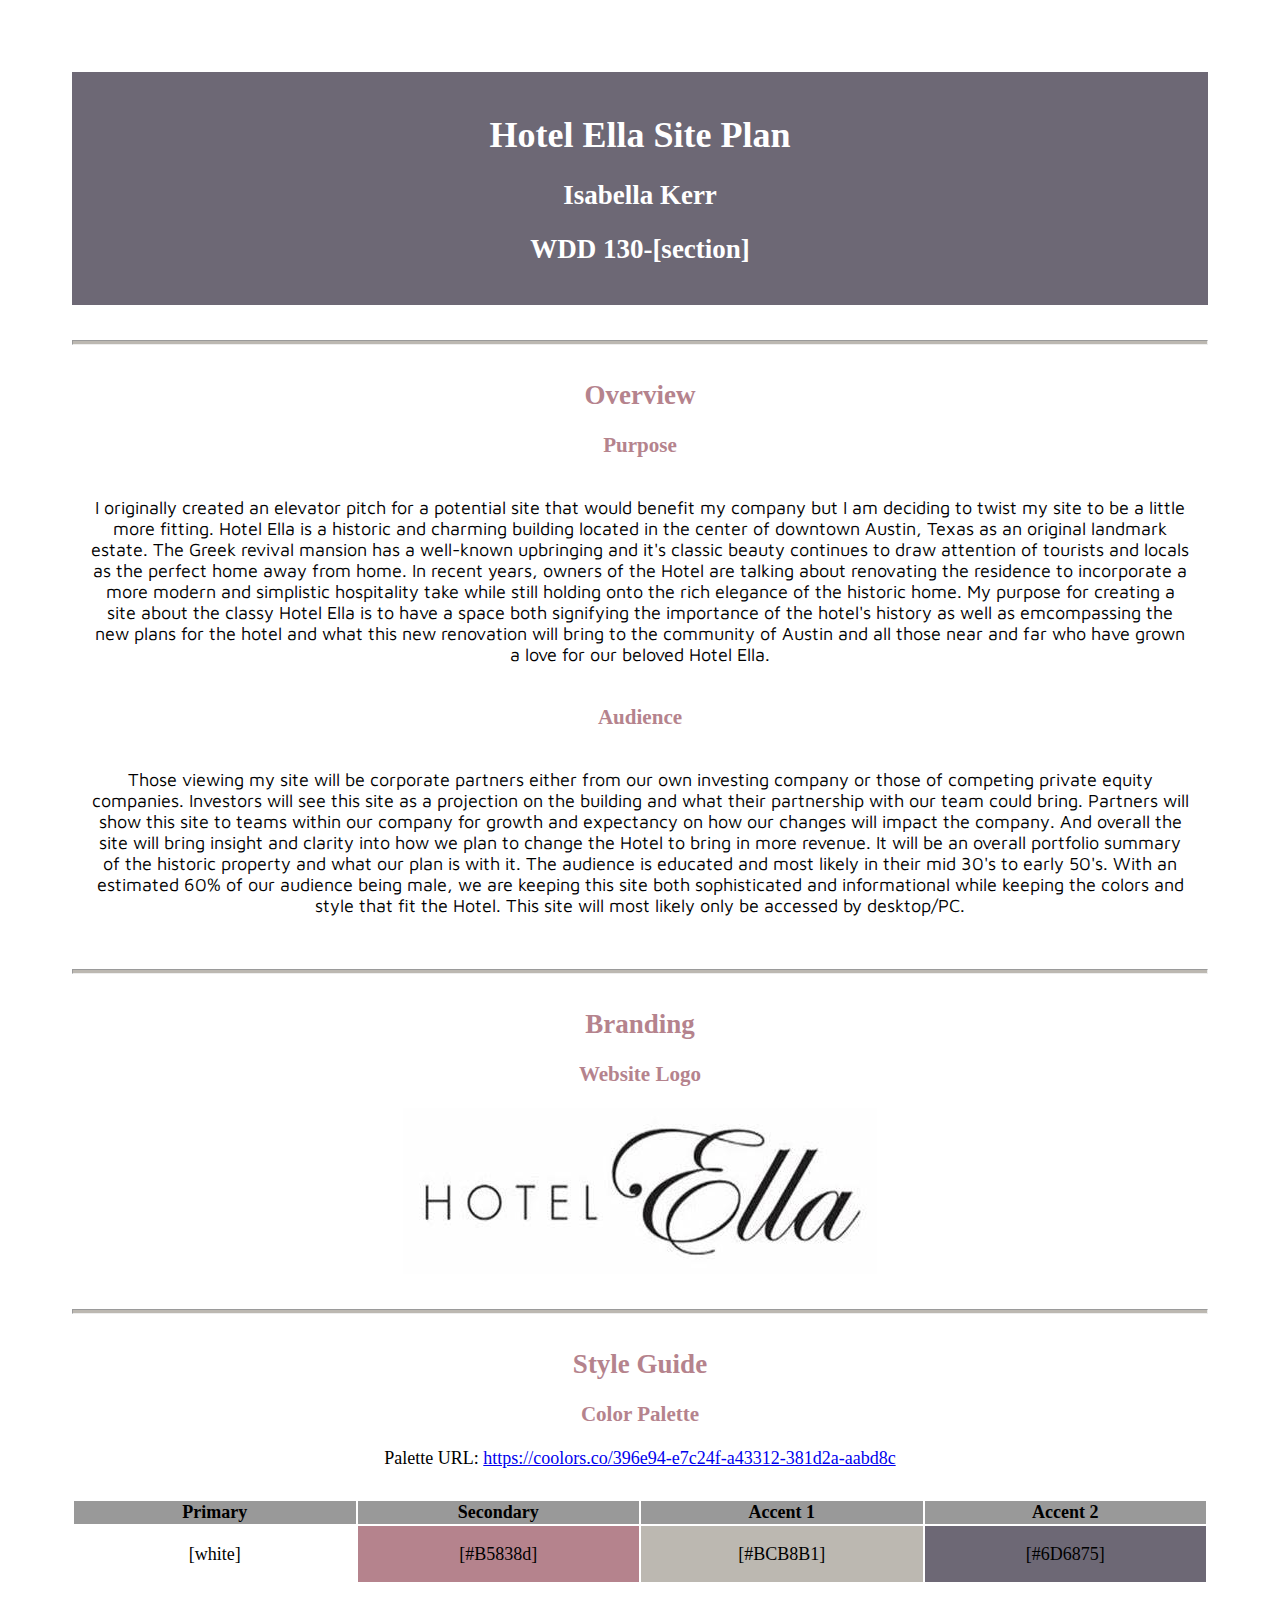
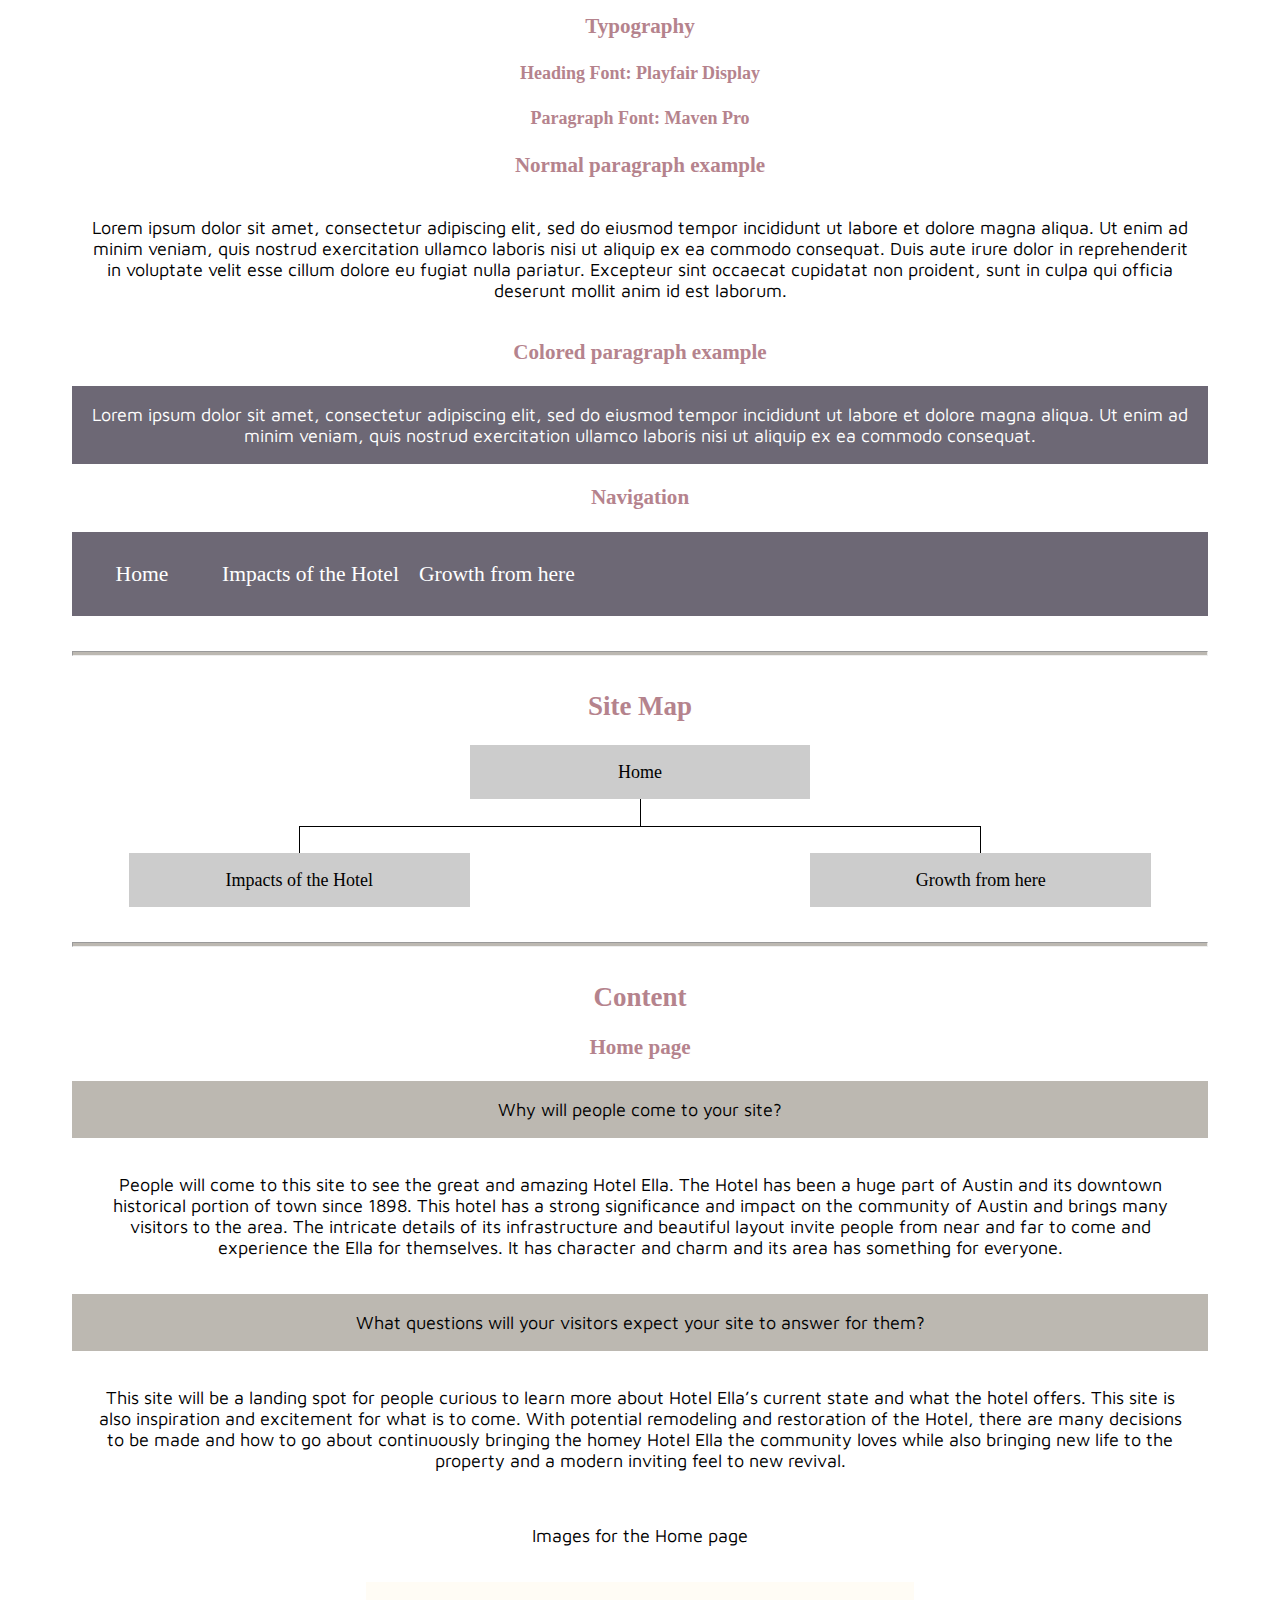
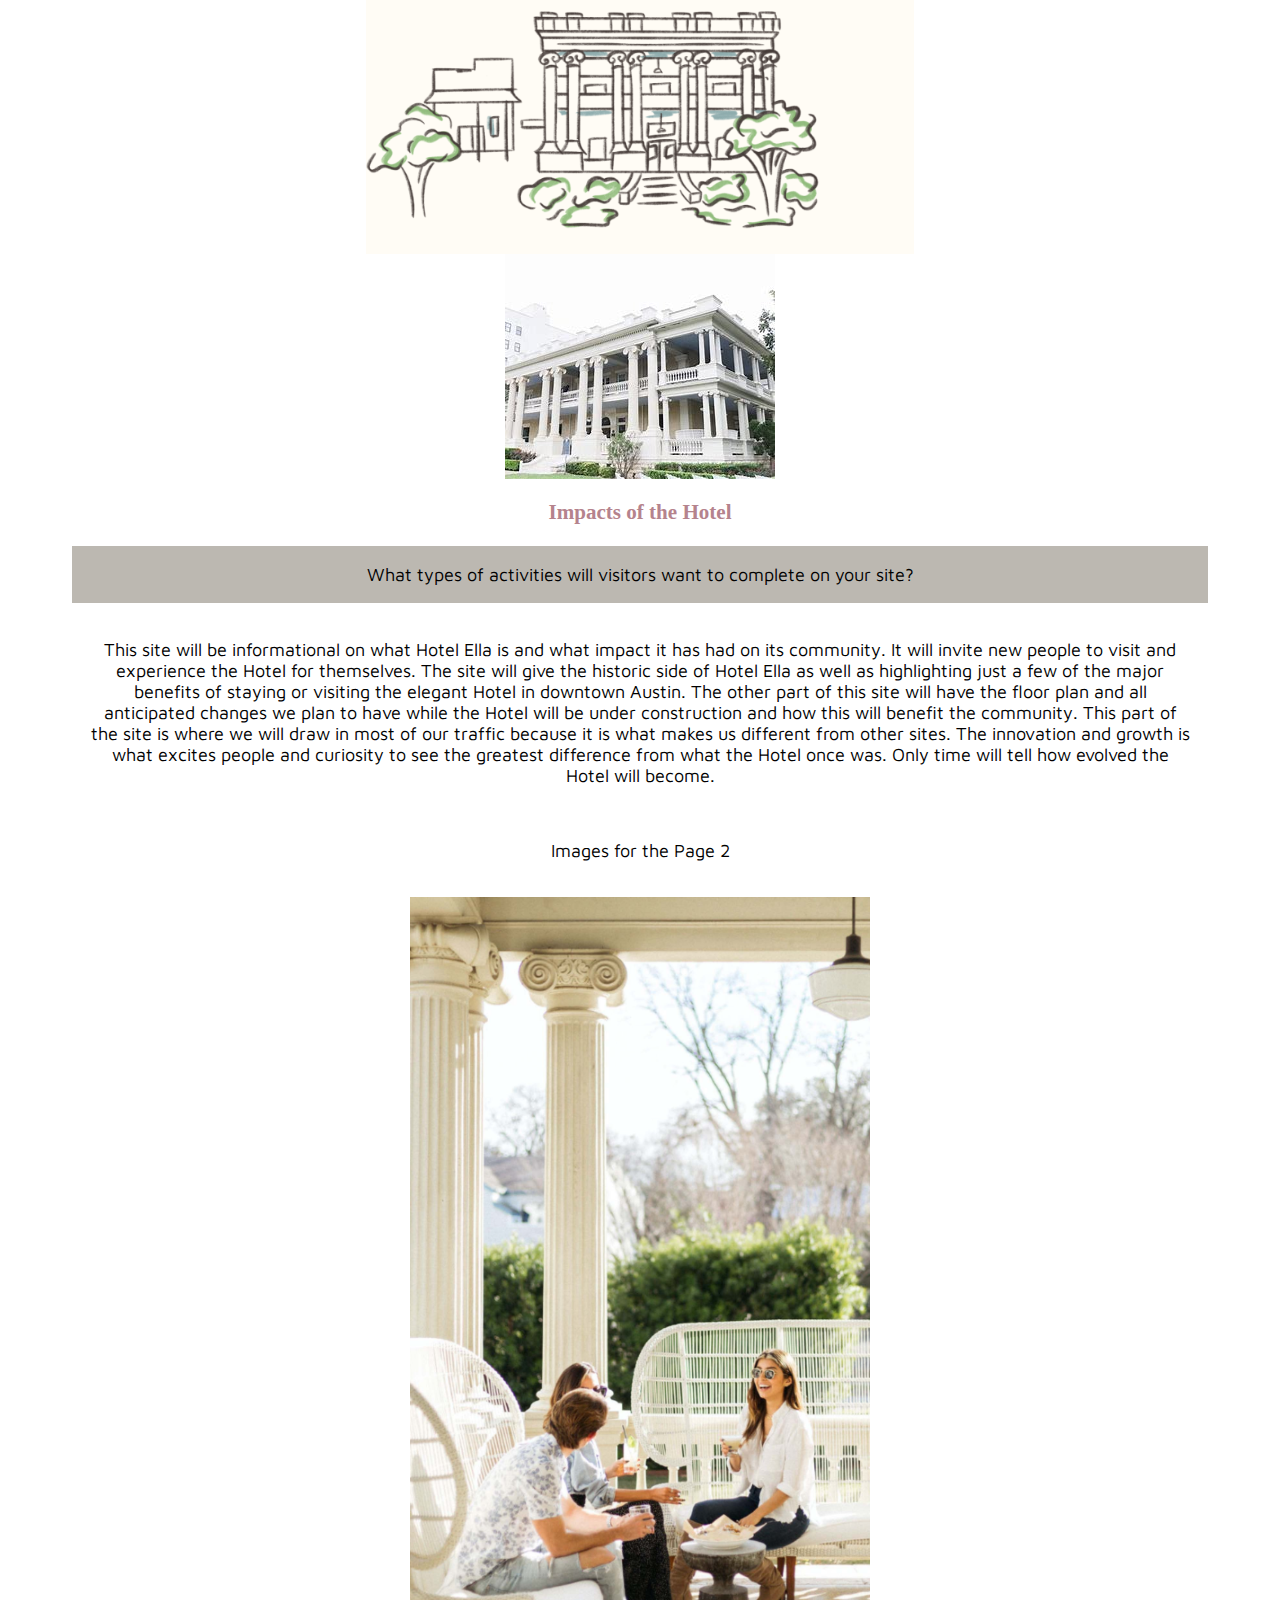
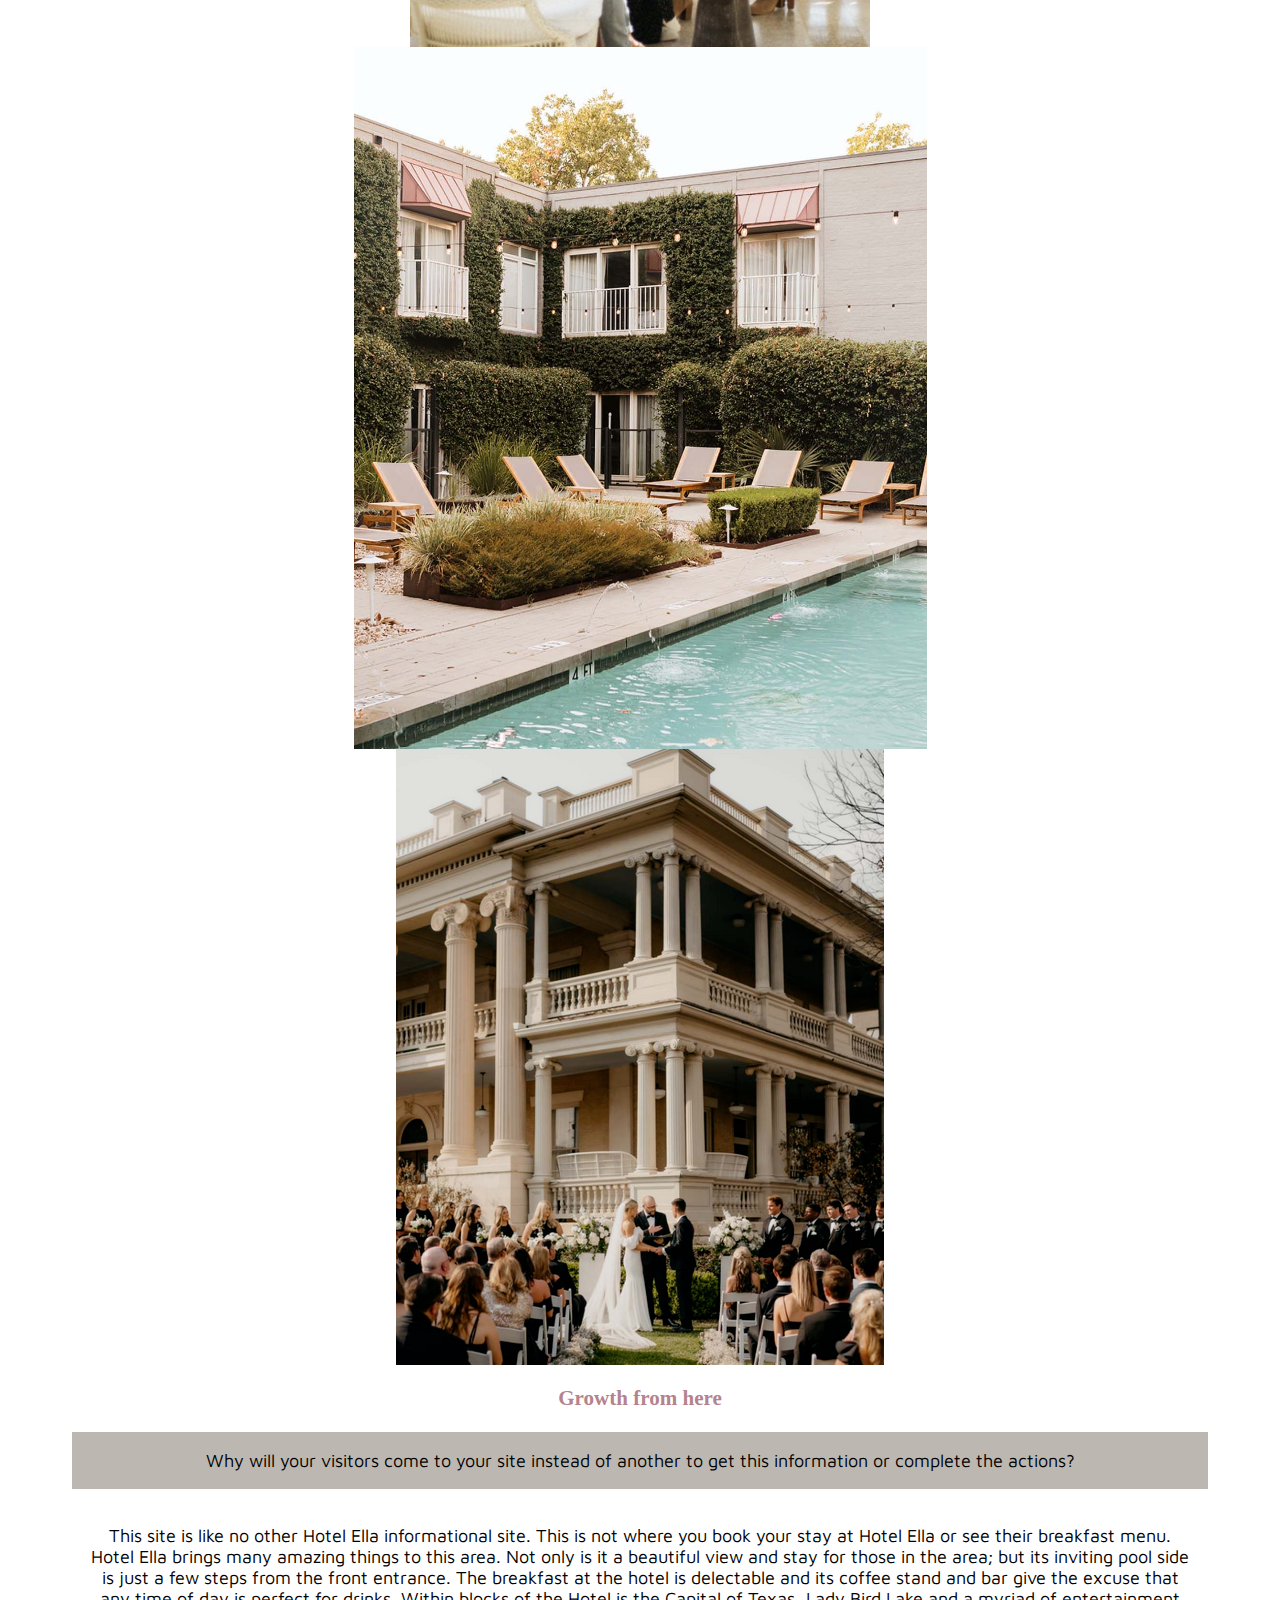
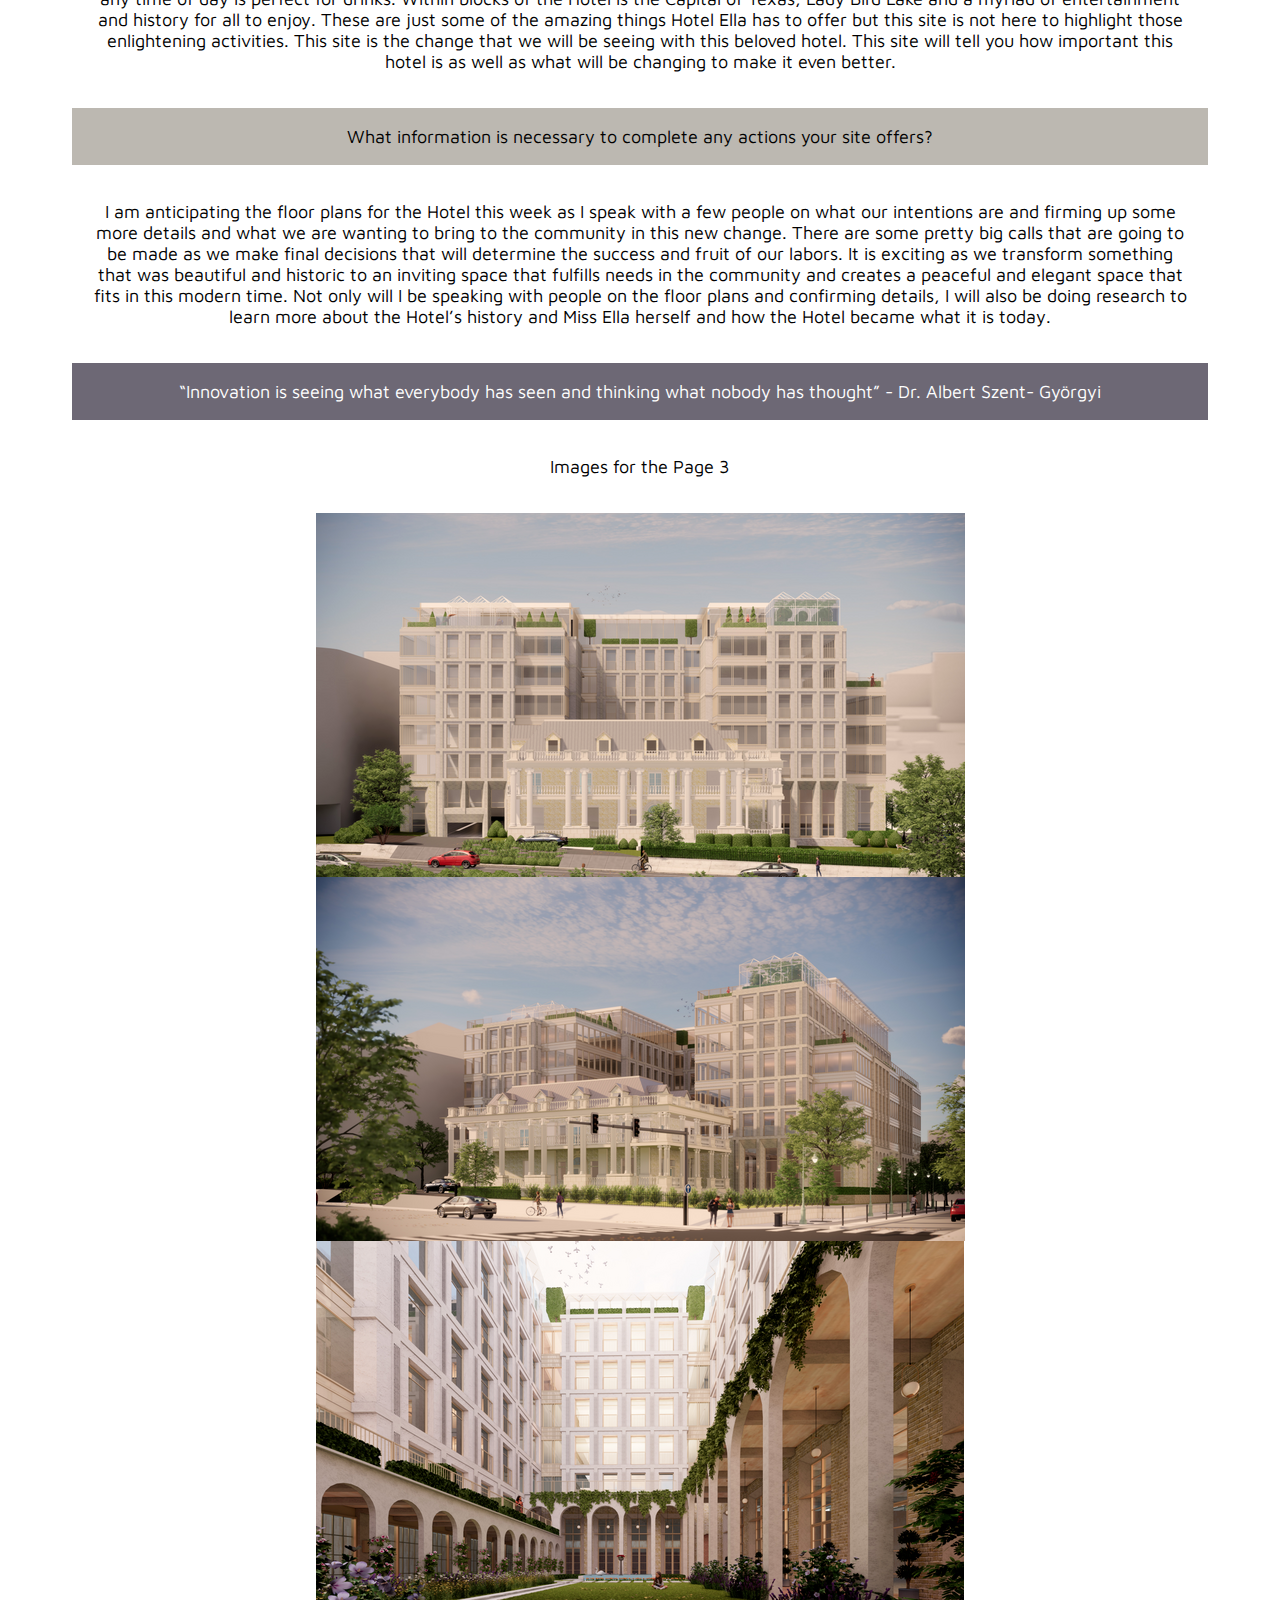
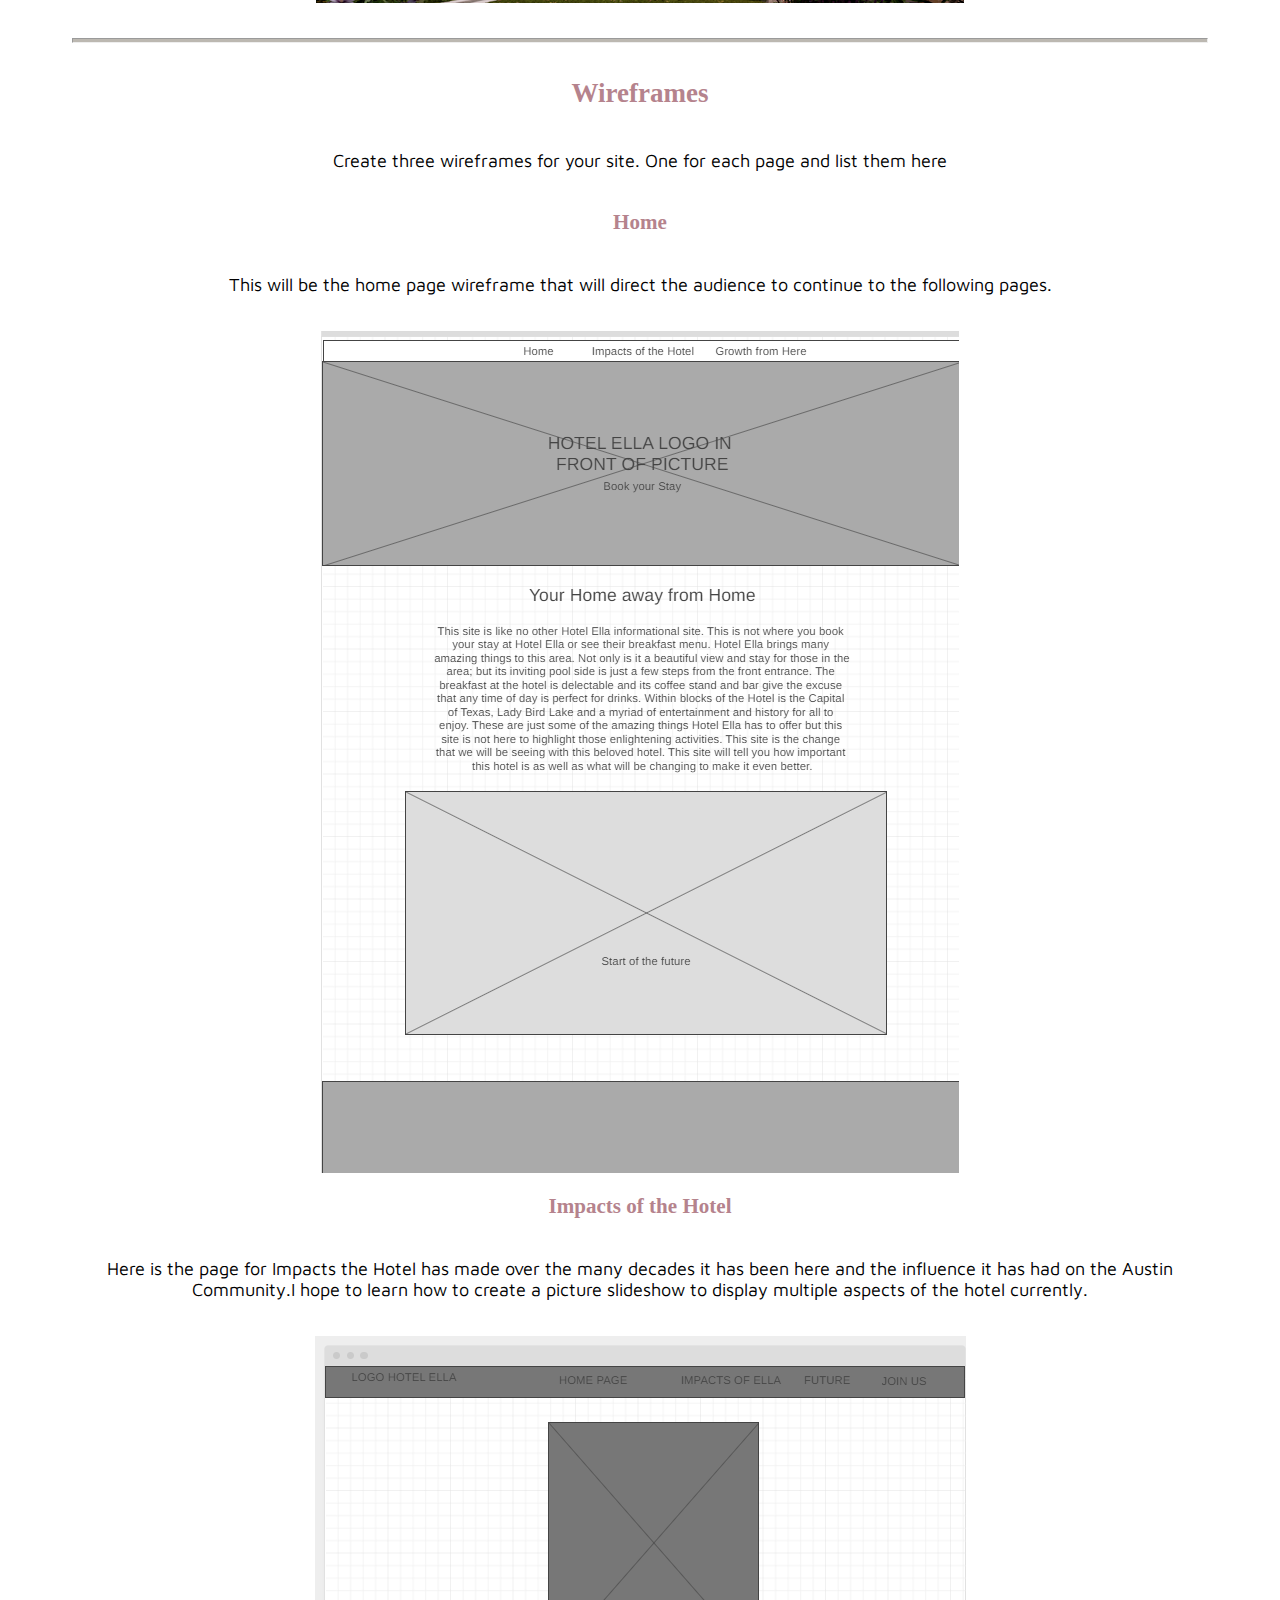
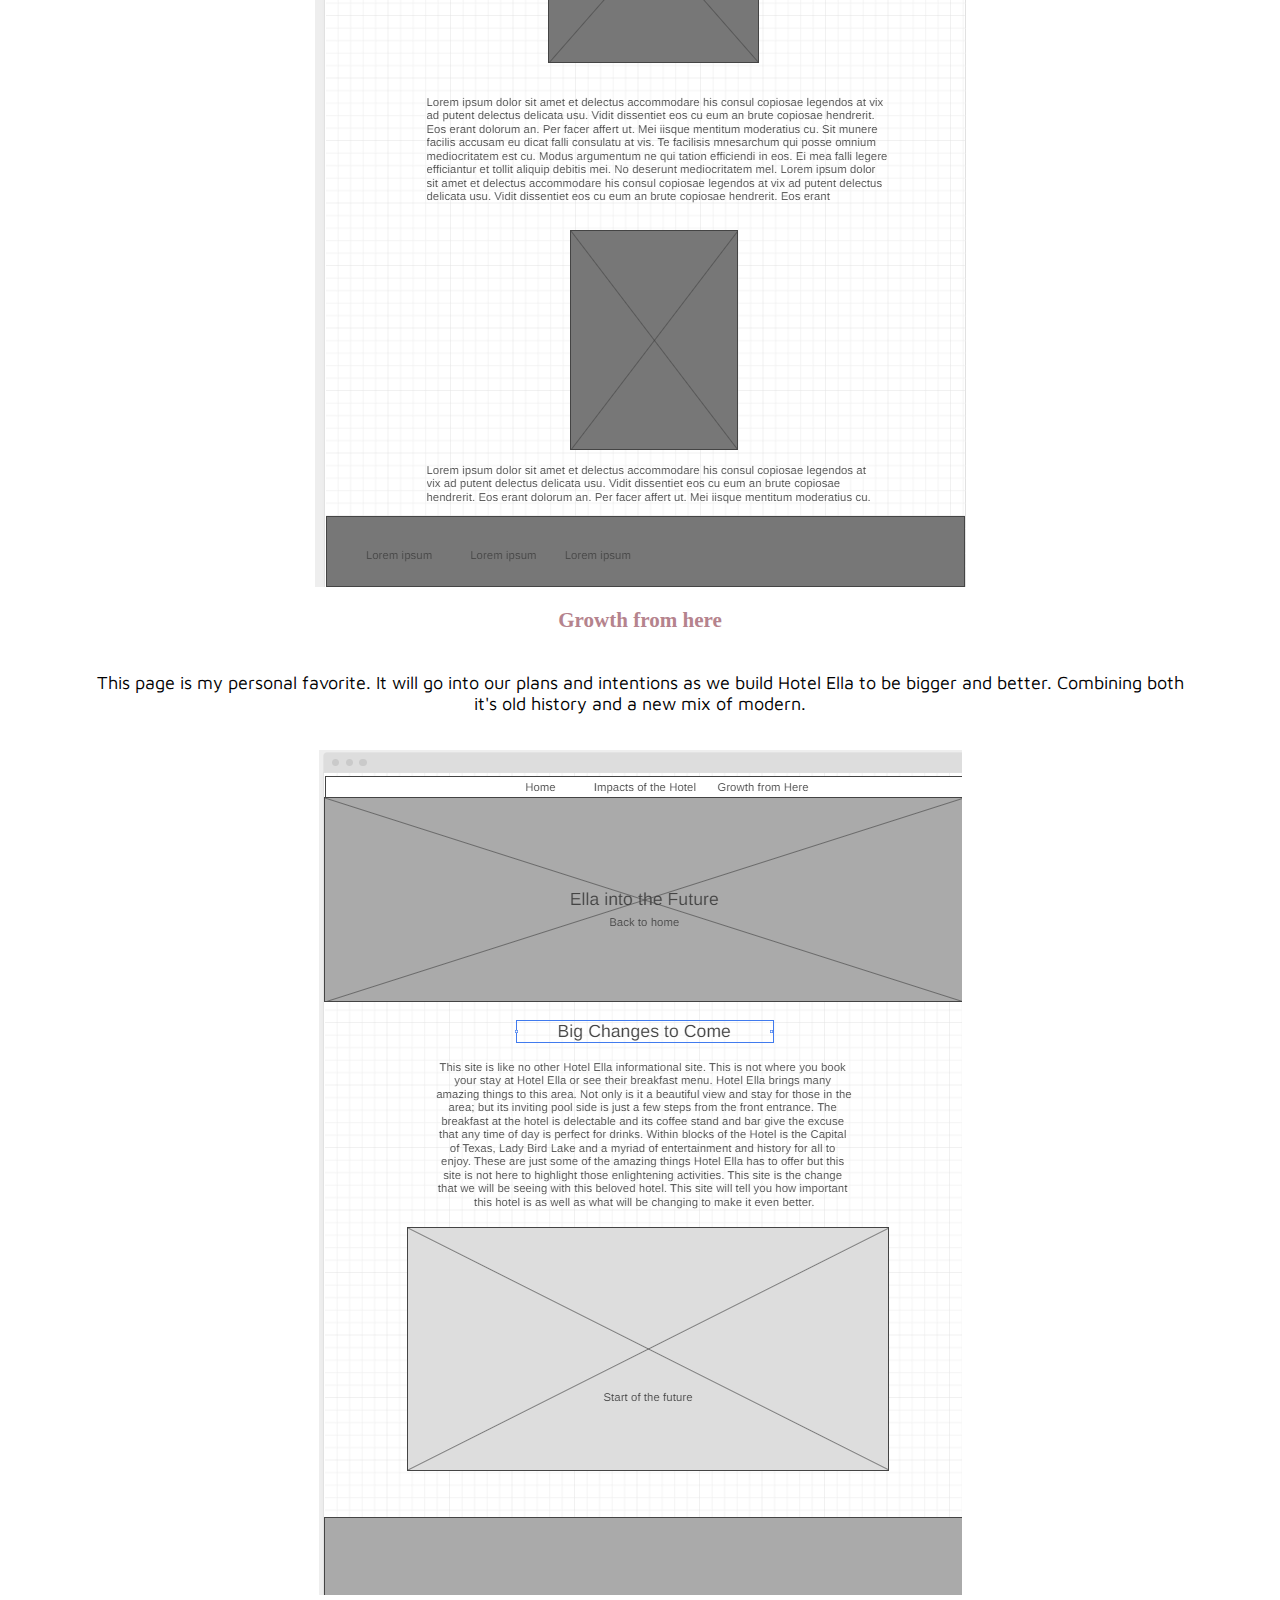
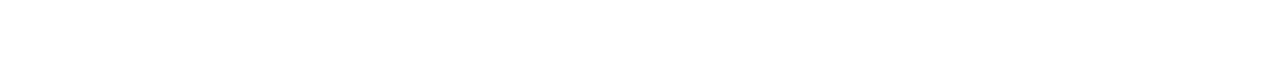
<file: wwd130/hotelella/site-plan.html>
<!DOCTYPE html>
<html lang="en-us">
    
  <head>
    <meta charset="utf-8">
    <title>Site Plan</title>
    <link type="text/css" rel="stylesheet" href="styles/site-plan.css">
  </head>

  <body>
    <header>
      <h1>Hotel Ella Site Plan</h1>
      <h2>Isabella Kerr</h2>
      <h2>WDD 130-[section]</h2>
      <!-- In the header above, add the name or your site, your name and class number. For example if you are in section 3 you would put WDD 130.03 -->
    </header>
    <main>

      <!-- ------------------------Steps 2-3------------------------------ -->
      <hr>
      <h2>Overview</h2>
      <h3>Purpose</h3>
      <p>I originally created an elevator pitch for a potential site that would benefit my company but I am deciding to twist my site to be a little more fitting. Hotel Ella is a historic and charming building located in the center of downtown Austin, Texas as an original landmark estate. The Greek revival mansion has a well-known upbringing and it's classic beauty continues to draw attention of tourists and locals as the perfect home away from home. In recent years, owners of the Hotel are talking about renovating the residence to incorporate a more modern and simplistic hospitality take while still holding onto the rich elegance of the historic home. My purpose for creating a site about the classy Hotel Ella is to have a space both signifying the importance of the hotel's history as well as emcompassing the new plans for the hotel and what this new renovation will bring to the community of Austin and all those near and far who have grown a love for our beloved Hotel Ella.</p>  <!-- change this -->


      <h3>Audience</h3>
      <p>Those viewing my site will be corporate partners either from our own investing company or those of competing private equity companies. Investors will see this site as a projection on the building and what their partnership with our team could bring. Partners will show this site to teams within our company for growth and expectancy on how our changes will impact the company. And overall the site will bring insight and clarity into how we plan to change the Hotel to bring in more revenue. It will be an overall portfolio summary of the historic property and what our plan is with it. The audience is educated and most likely in their mid 30's to early 50's. With an estimated 60% of our audience being male, we are keeping this site both sophisticated and informational while keeping the colors and style that fit the Hotel. This site will most likely only be accessed by desktop/PC.   </p>  <!-- change this -->

      <hr>
      <h2>Branding</h2>
      <h3>Website Logo</h3>
      <!-- Replace this with some sort of logo for your site.  A logo can be as simple as the name of your site in a nice font :) -->
      <img src="images/triallogo.jpg" alt="Logo image">
      <hr>
      <h2>
        Style Guide
      </h2>

      <!-- ------------------------Steps 4-8------------------------------ -->

      <h3>
        Color Palette
      </h3>
      <!--  The colors you choose for a website are one of the most important decisions you will make. Follow the instructions on the activity in iLearn then return and replace the color codes below with the hex color codes (the 6 digit numbers that show at the bottom of each color) for the colors you have chosen below.  You should have at least 2 colors but do not have to fill in all 4 if you do not need them.  -->

      <!-- Copy and paste the URL to your finished palette below Make sure to paste it into both spots -->
      Palette URL: <a href="https://coolors.co/396e94-e7c24f-a43312-381d2a-aabd8c" target="_blank">https://coolors.co/396e94-e7c24f-a43312-381d2a-aabd8c</a>


      <table class="colors">
        <tr><th>Primary</th><th>Secondary</th><th>Accent 1</th><th>Accent 2</th></tr>
        <!-- Replace the numbers in the boxes below with your hex color codes. Then switch to the site-plan.css file and change your colors there as well. -->
        <tr><td class="primary">[white]</td><td class="secondary">[#B5838d]</td><td class="accent1">[#BCB8B1]</td><td class="accent2">[#6D6875]</td></tr>
      </table>

      <!-- ------------------------Step 9------------------------------ -->

      <h3>
        Typography
      </h3>
      <!-- Choose a font for your paragraphs (body copy) and headlines. What font(s) have you chosen? Why did you choose what you did?  Make sure to review the list of web safe fonts at W3Schools.org as a starting point.  Think also about which of your colors above you might use for background and font colors. -->

      <h4>
        Heading Font: Playfair Display  <!-- change this -->
      </h4>
      <h4>
        Paragraph Font: Maven Pro  <!-- change this -->
      </h4>
      <h3>
        Normal paragraph example
      </h3>
      <p>
        Lorem ipsum dolor sit amet, consectetur adipiscing elit, sed do eiusmod tempor incididunt ut labore et dolore magna aliqua. Ut enim ad minim veniam, quis nostrud exercitation ullamco laboris nisi ut aliquip ex ea commodo consequat. Duis aute irure dolor in reprehenderit in voluptate velit esse cillum dolore eu fugiat nulla pariatur. Excepteur sint occaecat cupidatat non proident, sunt in culpa qui officia deserunt mollit anim id est laborum.
      </p>
      <h3>
        Colored paragraph example
      </h3>
      <p class="colored">
        Lorem ipsum dolor sit amet, consectetur adipiscing elit, sed do eiusmod tempor incididunt ut labore et dolore magna aliqua. Ut enim ad minim veniam, quis nostrud exercitation ullamco laboris nisi ut aliquip ex ea commodo consequat. 
      </p>

      <!-- ------------------------Step 10------------------------------ -->

      <h3>
        Navigation
      </h3>
      <!-- Think about how you want your navigation bar to look. In the site-plan.css file change the colors to your colors to get the look you desire. --> 
      <nav>
        <a href="#">Home</a>
        <a href="#">Impacts of the Hotel</a>
        <a href="#">Growth from here</a>
      </nav>
      <hr>
      <h2>
        Site Map
      </h2>
      <div class="sitemap">
        <div class="sm-home">
          Home
        </div>
        <div class="sm-page2">
          Impacts of the Hotel <!-- change this -->
        </div>
        <div class="sm-page3">
          Growth from here  <!-- change this -->
        </div>

        <div class="top">
          &nbsp;
        </div>
        <div class="left">
          &nbsp;
        </div>
        <div class="right">
          &nbsp;
        </div>

      </div>

      <!-- --------Content Section -------------- -->
      <hr>
      <h2>
        Content
      </h2>
      <h3>Home page</h3>
      <p class="accent1">
        Why will people come to your site? </p>
        <p>People will come to this site to see the great and amazing Hotel Ella. The Hotel has been a huge part of Austin and its downtown historical portion of town since 1898. This hotel has a strong significance and impact on the community of Austin and brings many visitors to the area. The intricate details of its infrastructure and beautiful layout invite people from near and far to come and experience the Ella for themselves. It has character and charm and its area has something for everyone. </p>
        <p class= "accent1">What questions will your visitors expect your site to answer for them?</p>
        <p>This site will be a landing spot for people curious to learn more about Hotel Ella’s current state and what the hotel offers. This site is also inspiration and excitement for what is to come. With potential remodeling and restoration of the Hotel, there are many decisions to be made and how to go about continuously bringing the homey Hotel Ella the community loves while also bringing new life to the property and a modern inviting feel to new revival.
      </p>
      <p>Images for the Home page</p>
        <img src="images/hoteldrawing.png" alt="hotel drawing">
        <img src="images/main.jpg" alt="main">

      </ul>
      <h3>Impacts of the Hotel</h3>
      <p class="accent1"> What types of activities will visitors want to complete on your site? </p>
        <p>This site will be informational on what Hotel Ella is and what impact it has had on its community. It will invite new people to visit and experience the Hotel for themselves. The site will give the historic side of Hotel Ella as well as highlighting just a few of the major benefits of staying or visiting the elegant Hotel in downtown Austin. 
        The other part of this site will have the floor plan and all anticipated changes we plan to have while the Hotel will be under construction and how this will benefit the community. This part of the site is where we will draw in most of our traffic because it is what makes us different from other sites. The innovation and growth is what excites people and curiosity to see the greatest difference from what the Hotel once was. Only time will tell how evolved the Hotel will become. 
      </p>
      <p>Images for the Page 2</p>
        <img src="images/patiosocial.png" alt="patio social">
        <img src="images/hotelpool.png" alt="hotel pool">
        <img src="images/rwedding.png" alt="wedding">

      </ul>
      <h3>Growth from here</h3>
      <p class="accent1">
        Why will your visitors come to your site instead of another to get this information or complete the actions? </p>
        <p>This site is like no other Hotel Ella informational site. This is not where you book your stay at Hotel Ella or see their breakfast menu. Hotel Ella brings many amazing things to this area. Not only is it a beautiful view and stay for those in the area; but its inviting pool side is just a few steps from the front entrance. The breakfast at the hotel is delectable and its coffee stand and bar give the excuse that any time of day is perfect for drinks. Within blocks of the Hotel is the Capital of Texas, Lady Bird Lake and a myriad of entertainment and history for all to enjoy. These are just some of the amazing things Hotel Ella has to offer but this site is not here to highlight those enlightening activities. This site is the change that we will be seeing with this beloved hotel. This site will tell you how important this hotel is as well as what will be changing to make it even better.</p>
       <p class="accent1"> What information is necessary to complete any actions your site offers? </p>
       <p>I am anticipating the floor plans for the Hotel this week as I speak with a few people on what our intentions are and firming up some more details and what we are wanting to bring to the community in this new change. There are some pretty big calls that are going to be made as we make final decisions that will determine the success and fruit of our labors. It is exciting as we transform something that was beautiful and historic to an inviting space that fulfills needs in the community and creates a peaceful and elegant space that fits in this modern time. Not only will I be speaking with people on the floor plans and confirming details, I will also be doing research to learn more about the Hotel’s history and Miss Ella herself and how the Hotel became what it is today. </p>
       <p class="colored"> “Innovation is seeing what everybody has seen and thinking what nobody has thought” - Dr. Albert Szent- Györgyi
    
      </p>
      <p>Images for the Page 3</p>
        <img src="images/futureella.png" alt="future ella">
        <img src="images/futureellayeah.png" alt="Futuristic ella">
        <img src="images/gardenhe.png" alt="ella garden">

      </ul>
      <hr>
      <h2>
        Wireframes
      </h2>
      <p>
        Create three wireframes for your site. One for each page and list them here</p>

      <h3>Home</h3>
      <p>         
        This will be the home page wireframe that will direct the audience to continue to the following pages.
      </p>
      <img src="images/newwirehomepage.png" alt="home page wireframe">

      <h3>Impacts of the Hotel</h3>
      <p>        
        Here is the page for Impacts the Hotel has made over the many decades it has been here and the influence it has had on the Austin Community.I hope to learn how to create a picture slideshow to display multiple aspects of the hotel currently.
      </p>
      <img src="images/newwireimpactspagetwo.png" alt="page 2 wireframe">

      <h3>Growth from here</h3>
      <p>         
        This page is my personal favorite. It will go into our plans and intentions as we build Hotel Ella to be bigger and better. Combining both it's old history and a new mix of modern.
      </p>
      <img src="images/newwirefuturepage.png" alt="page 3 wireframe">
    </main>
  </body>

</html>
</file>
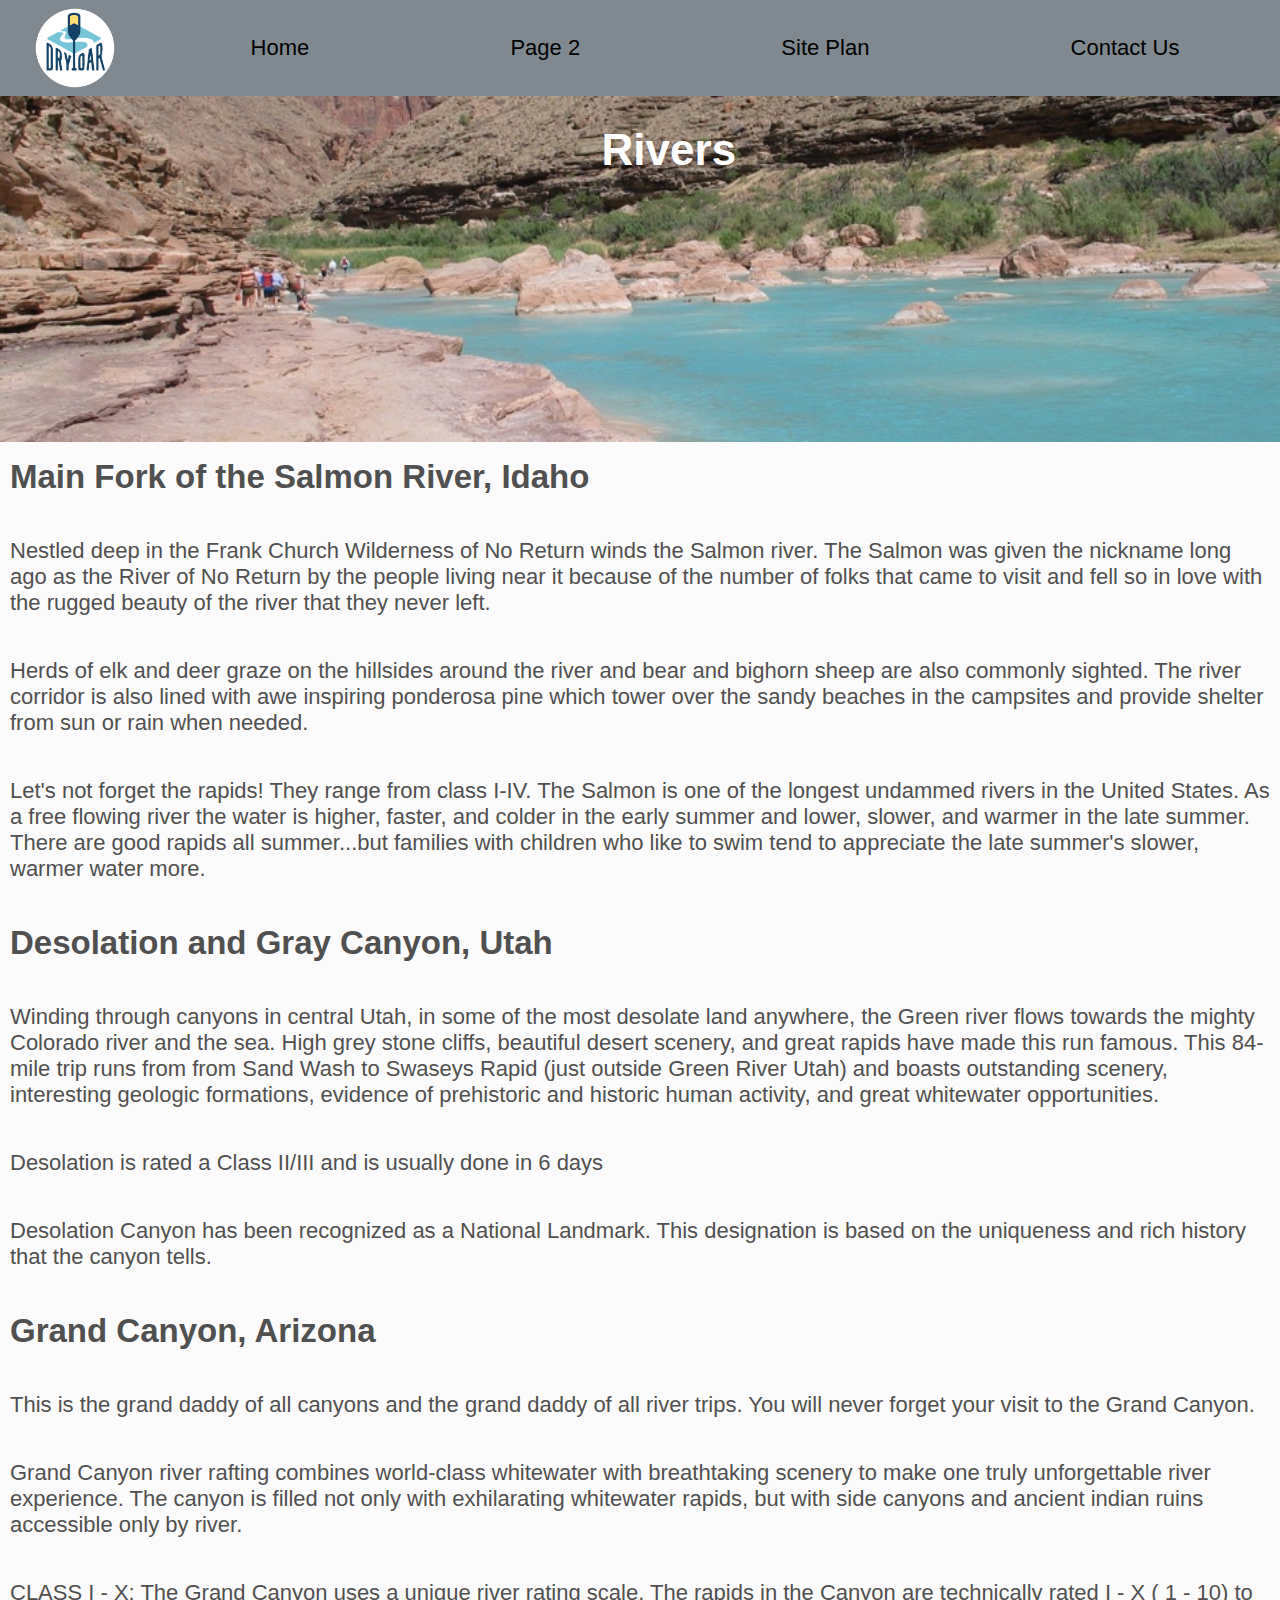
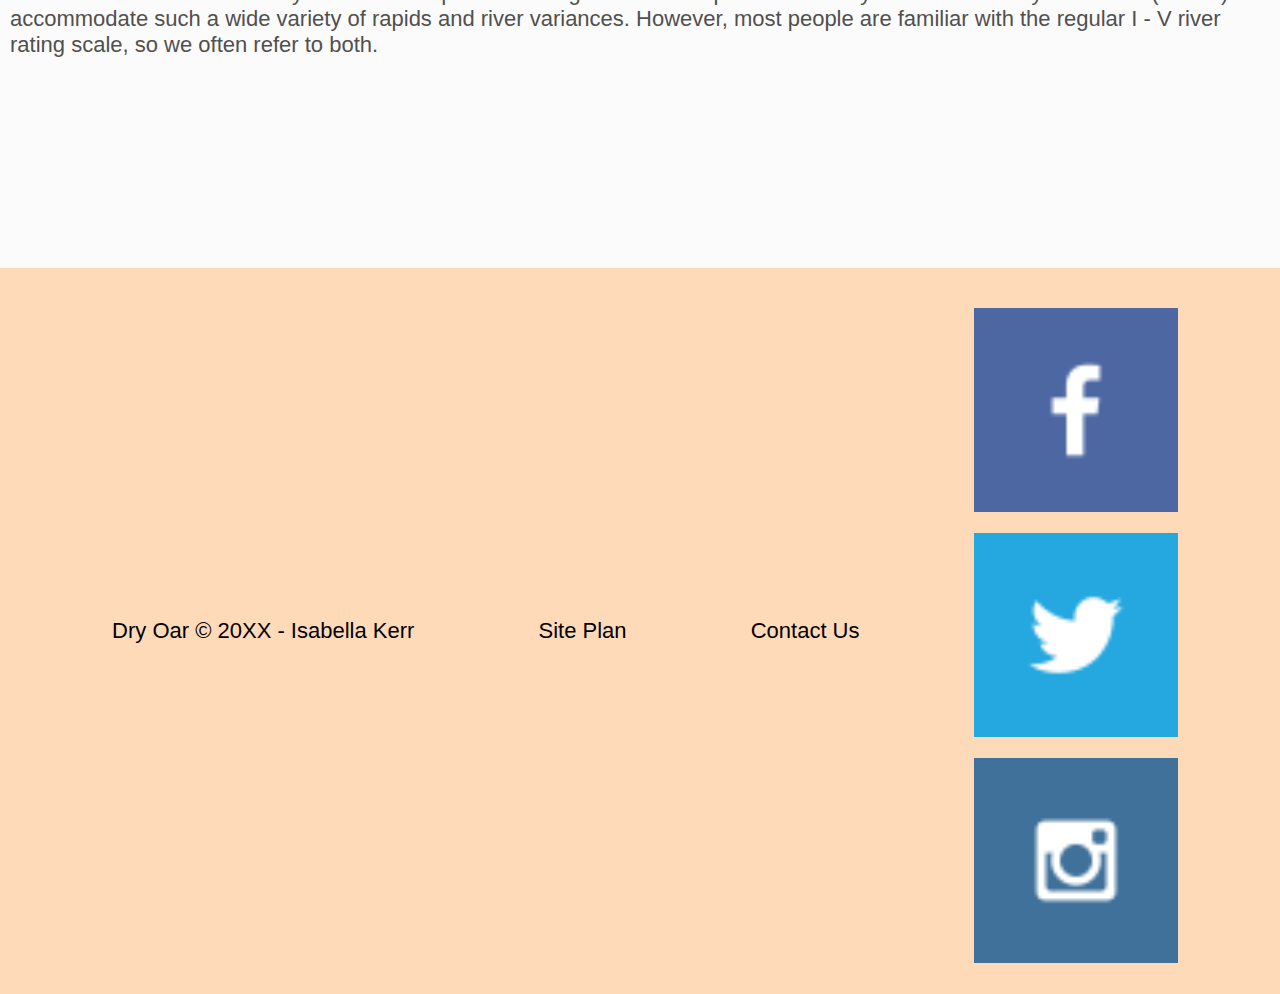
<file: wwd130/wwr/camp.html>
<!DOCTYPE html>
<html lang="en">
<head>
    <meta charset="UTF-8">
    <meta http-equiv="X-UA-Compatible" content="IE=edge">
    <meta name="viewport" content="width=device-width, initial-scale=1.0">
    <link rel="stylesheet" href="styles/style.css">
    <link rel="stylesheet" href="styles/pagetwo.css">
    <title>Mountain Camping | Dry Oar Boating | Home</title>
</head>
<body>
<div id="content">
    <header>
        <a id="logo_link" href="index.html">
            <img class="logo" src="images/logo.png" alt="Dry Oar Logo">
        </a>
        <nav>
            <a href="index.html">Home</a>
            <a href="camp.html">Page 2</a>
            <a href="site-plan-rafting.html">Site Plan</a>
            <a href="contactus.html">Contact Us</a>
        </nav>
    </header>
    <main class="camper-grid">
      <h1>Rivers</h1>
    <img src="./images/pgtwo.jpg" alt="Page Two">
    <h2>Main Fork of the Salmon River, Idaho</h2>
    <p>Nestled deep in the Frank Church Wilderness of No Return winds the Salmon river. The Salmon was given the nickname long ago as the River of No Return by the people living near it because of the number of folks that came to visit and fell so in love with the rugged beauty of the river that they never left.</p>
    <p>Herds of elk and deer graze on the hillsides around the river and bear and bighorn sheep are also commonly sighted. The river corridor is also lined with awe inspiring ponderosa pine which tower over the sandy beaches in the campsites and provide shelter from sun or rain when needed.</p>
    <p>Let's not forget the rapids! They range from class I-IV. The Salmon is one of the longest undammed rivers in the United States. As a free flowing river the water is higher, faster, and colder in the early summer and lower, slower, and warmer in the late summer. There are good rapids all summer...but families with children who like to swim tend to appreciate the late summer's slower, warmer water more.</p>
    <h2>Desolation and Gray Canyon, Utah</h2>
    <p>Winding through canyons in central Utah, in some of the most desolate land anywhere, the Green river flows towards the mighty Colorado river and the sea. High grey stone cliffs, beautiful desert scenery, and great rapids have made this run famous. This 84-mile trip runs from from Sand Wash to Swaseys Rapid (just outside Green River Utah) and boasts outstanding scenery, interesting geologic formations, evidence of prehistoric and historic human activity, and great whitewater opportunities.</p>
    <p>Desolation is rated a Class II/III and is usually done in 6 days</p>
    <p>Desolation Canyon has been recognized as a National Landmark.  This designation is based on the uniqueness and rich history that the canyon tells.</p>
    <h2>Grand Canyon, Arizona</h2>
    <p>This is the grand daddy of all canyons and the grand daddy of all river trips. You will never forget your visit to the Grand Canyon.</p>
    <p>Grand Canyon river rafting combines world-class whitewater with breathtaking scenery to make one truly unforgettable river experience. The canyon is filled not only with exhilarating whitewater rapids, but with side canyons and ancient indian ruins accessible only by river.</p>
    <p>CLASS I - X: The Grand Canyon uses a unique river rating scale. The rapids in the Canyon are technically rated I - X ( 1 - 10) to accommodate such a wide variety of rapids and river variances. However, most people are familiar with the regular I - V river rating scale, so we often refer to both.</p>
        </main>
    
       <footer>
        <p>Dry Oar &copy; 20XX - Isabella Kerr</p>
        <p><a href="site-plan-rafting.html">Site Plan</a></p>
        <p><a href="contactus.html">Contact Us</a></p>
        <div class="social">
            <a href="https://facebook.com" target="_blank">
                <img src="images/facebook.png" alt="fb icon">
            </a>
            <a href="https://twitter.com" target="_blank">
                <img src="images/twitter.png" alt="twitter icon">
            </a>
            <a href="https://instagram.com" target="_blank">
                <img src="images/instagram.png" alt="instagram icon">
            </a>
        </div>
    </footer>
</div>
</body>
</html>
</file>
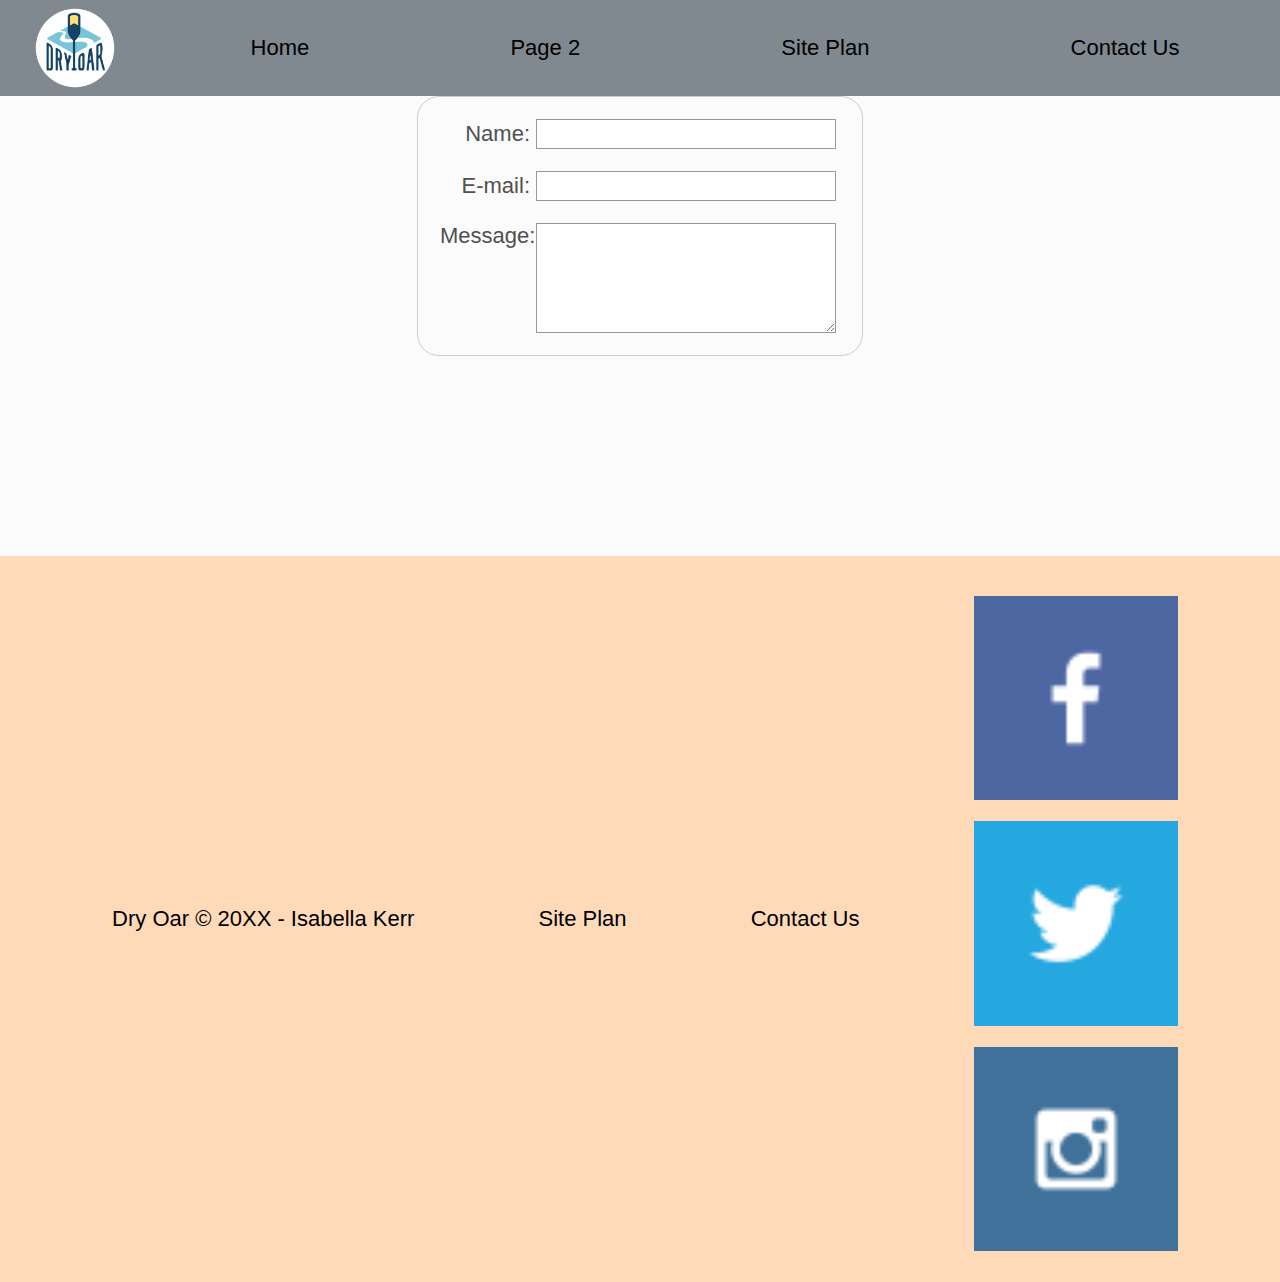
<file: wwd130/wwr/contactus.html>
<!DOCTYPE html>
<html lang="en">
<head>
    <meta charset="UTF-8">
    <meta http-equiv="X-UA-Compatible" content="IE=edge">
    <meta name="viewport" content="width=device-width, initial-scale=1.0">
    <link rel="stylesheet" href="styles/style.css">
    <link rel="stylesheet" href="styles/pagetwo.css">
    <title>Mountain Camping | Dry Oar Boating | Home</title>
    <style>
        form {
  /* Center the form on the page */
  margin: 0 auto;
  width: 400px;
  /* Form outline */
  padding: 1em;
  border: 1px solid #ccc;
  border-radius: 1em;
}
        ul {
  list-style: none;
  padding: 0;
  margin: 0;
}

form li + li {
  margin-top: 1em;
}

label {
  /* Uniform size & alignment */
  display: inline-block;
  width: 90px;
  text-align: right;
}
        input,
textarea {
  /* To make sure that all text fields have the same font settings
     By default, textareas have a monospace font */
  font: 1em sans-serif;

  /* Uniform text field size */
  width: 300px;
  box-sizing: border-box;

  /* Match form field borders */
  border: 1px solid #999;
}

input:focus,
textarea:focus {
  /* Additional highlight for focused elements */
  border-color: #000;
}
    textarea {
  /* Align multiline text fields with their labels */
  vertical-align: top;

  /* Provide space to type some text */
  height: 5em;
}

.button {
  /* Align buttons with the text fields */
  padding-left: 90px; /* same size as the label elements */
}

button {
  /* This extra margin represent roughly the same space as the space
     between the labels and their text fields */
  margin-left: 0.5em;
}
#feedback {
    background-color: antiquewhite;
    position: absolute;
    top: 0;
    left: 0;
    right: 0;
    padding: .5em;
    /* make this element invisible until we are ready for it */
    display: none;      
}
.moveDown {
    margin-top: 3em;
}
      </style>
      <div id="feedback"></div>
</head>
<body>
<div id="content">
    <header>
        <a id="logo_link" href="index.html">
            <img class="logo" src="images/logo.png" alt="Dry Oar Logo">
        </a>
        <nav>
            <a href="index.html">Home</a>
            <a href="camp.html">Page 2</a>
            <a href="site-plan-rafting.html">Site Plan</a>
            <a href="contactus.html">Contact Us</a>
        </nav>
    </header>
    <main class=" ">
        <form action="/my-handling-form-page" method="post">
            <ul>
              <li>
                <label for="name">Name:</label>
                <input type="text" id="name" name="user_name" />
              </li>
              <li>
                <label for="mail">E-mail:</label>
                <input type="email" id="mail" name="user_email" />
              </li>
              <li>
                <label for="msg">Message:</label>
                <textarea id="msg" name="user_message"></textarea>
              </li>
            </ul>
          </form>
    </main>
    
       <footer>
        <p>Dry Oar &copy; 20XX - Isabella Kerr</p>
        <p><a href="site-plan-rafting.html">Site Plan</a></p>
        <p><a href="contactus.html">Contact Us</a></p>
        <div class="social">
            <a href="https://facebook.com" target="_blank">
                <img src="images/facebook.png" alt="fb icon">
            </a>
            <a href="https://twitter.com" target="_blank">
                <img src="images/twitter.png" alt="twitter icon">
            </a>
            <a href="https://instagram.com" target="_blank">
                <img src="images/instagram.png" alt="instagram icon">
            </a>
        </div>
    </footer>
</div>
<script>
    // get the feedback div element so we can do something with it.
    const feedbackElement = document.getElementById('feedback');
    // get the form so we can read what was entered in it.
    const formElement = document.forms[0];
    // add a 'listener' to wait for a submission of our form. When that happens run the code below.
    formElement.addEventListener('submit', function(e) {
        // stop the form from doing the default action.
        e.preventDefault();
        // set the contents of our feedback element to a message letting the user know the form was submitted successfully. Notice that we pull the name that was entered in the form to personalize the message!
        feedbackElement.innerHTML = 'Hello '+ formElement.user_name.value +'! Thank you for your message. We will get back with you as soon as possible!';
        // make the feedback element visible.
        feedbackElement.style.display = "block";
        // add a class to move everything down so our message doesn't cover it.
        document.body.classList.toggle('moveDown');
    });
</script>
</body>
</html>
</file>
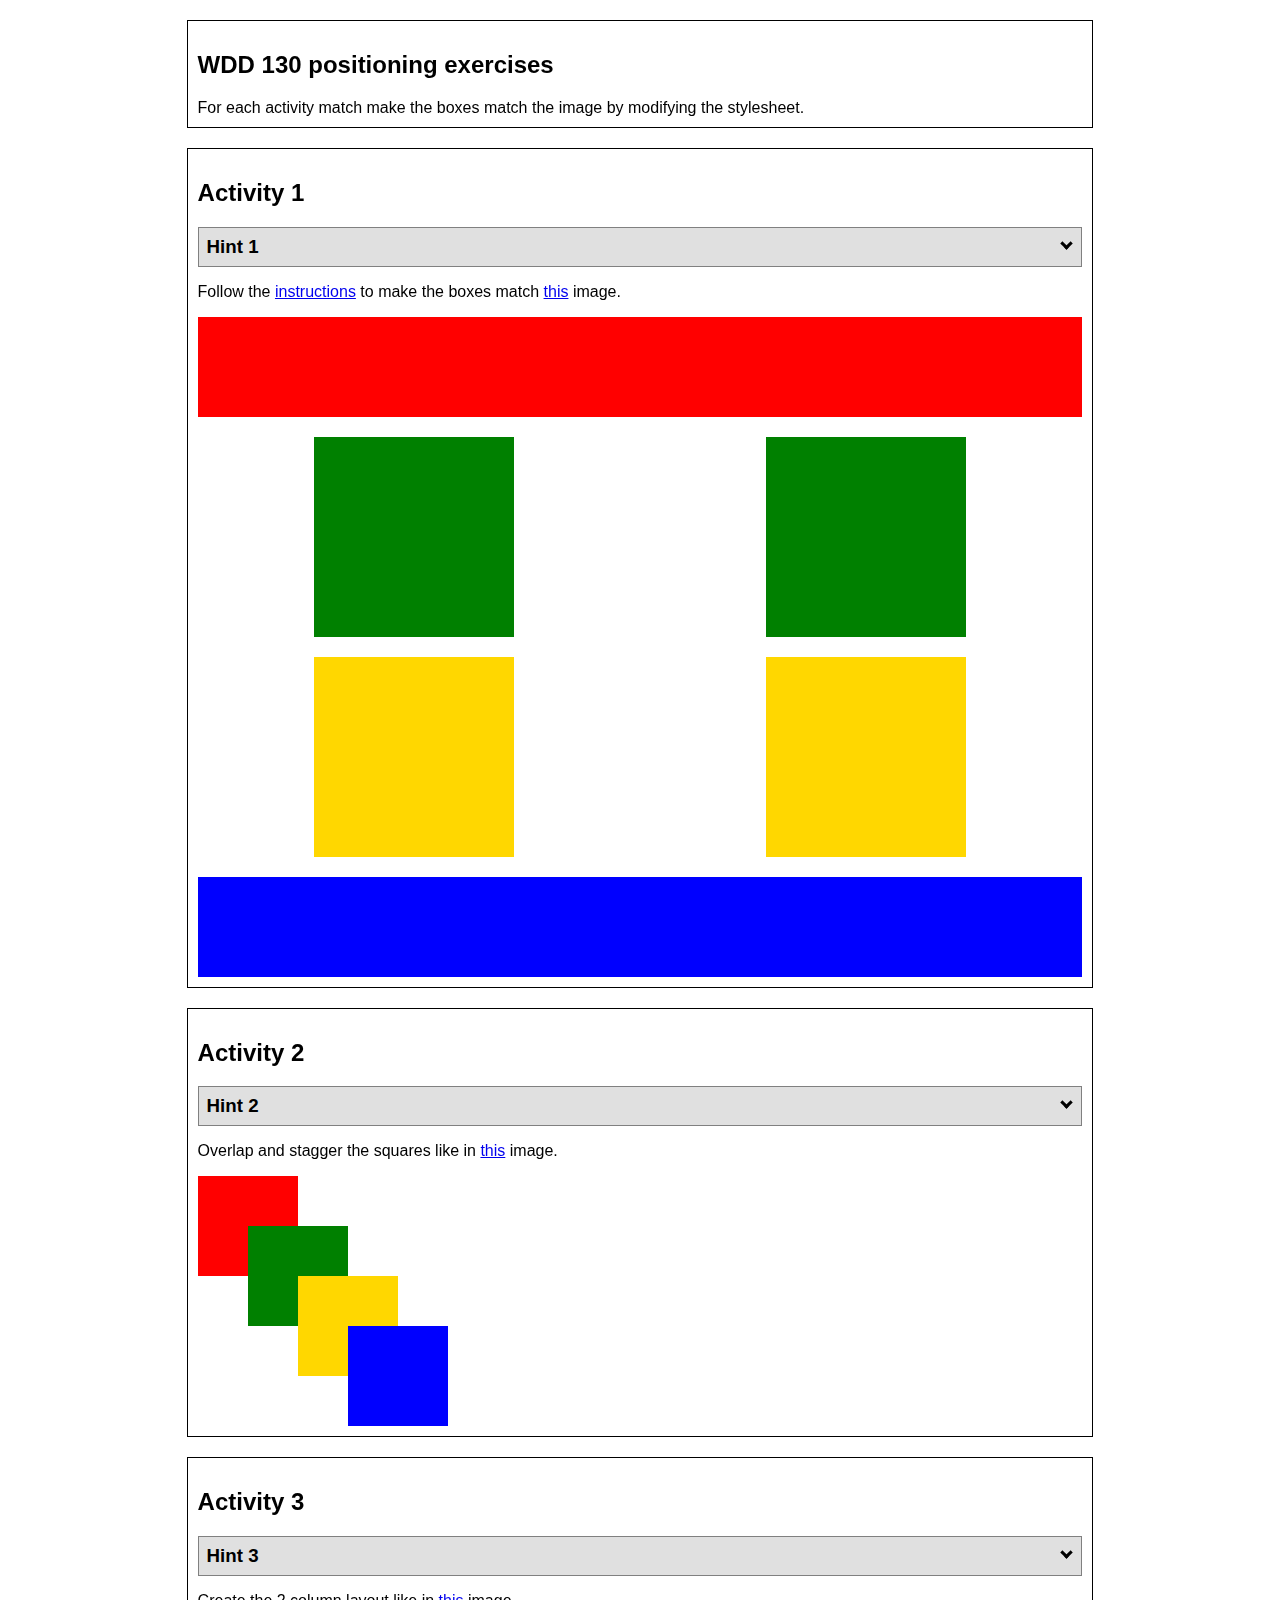
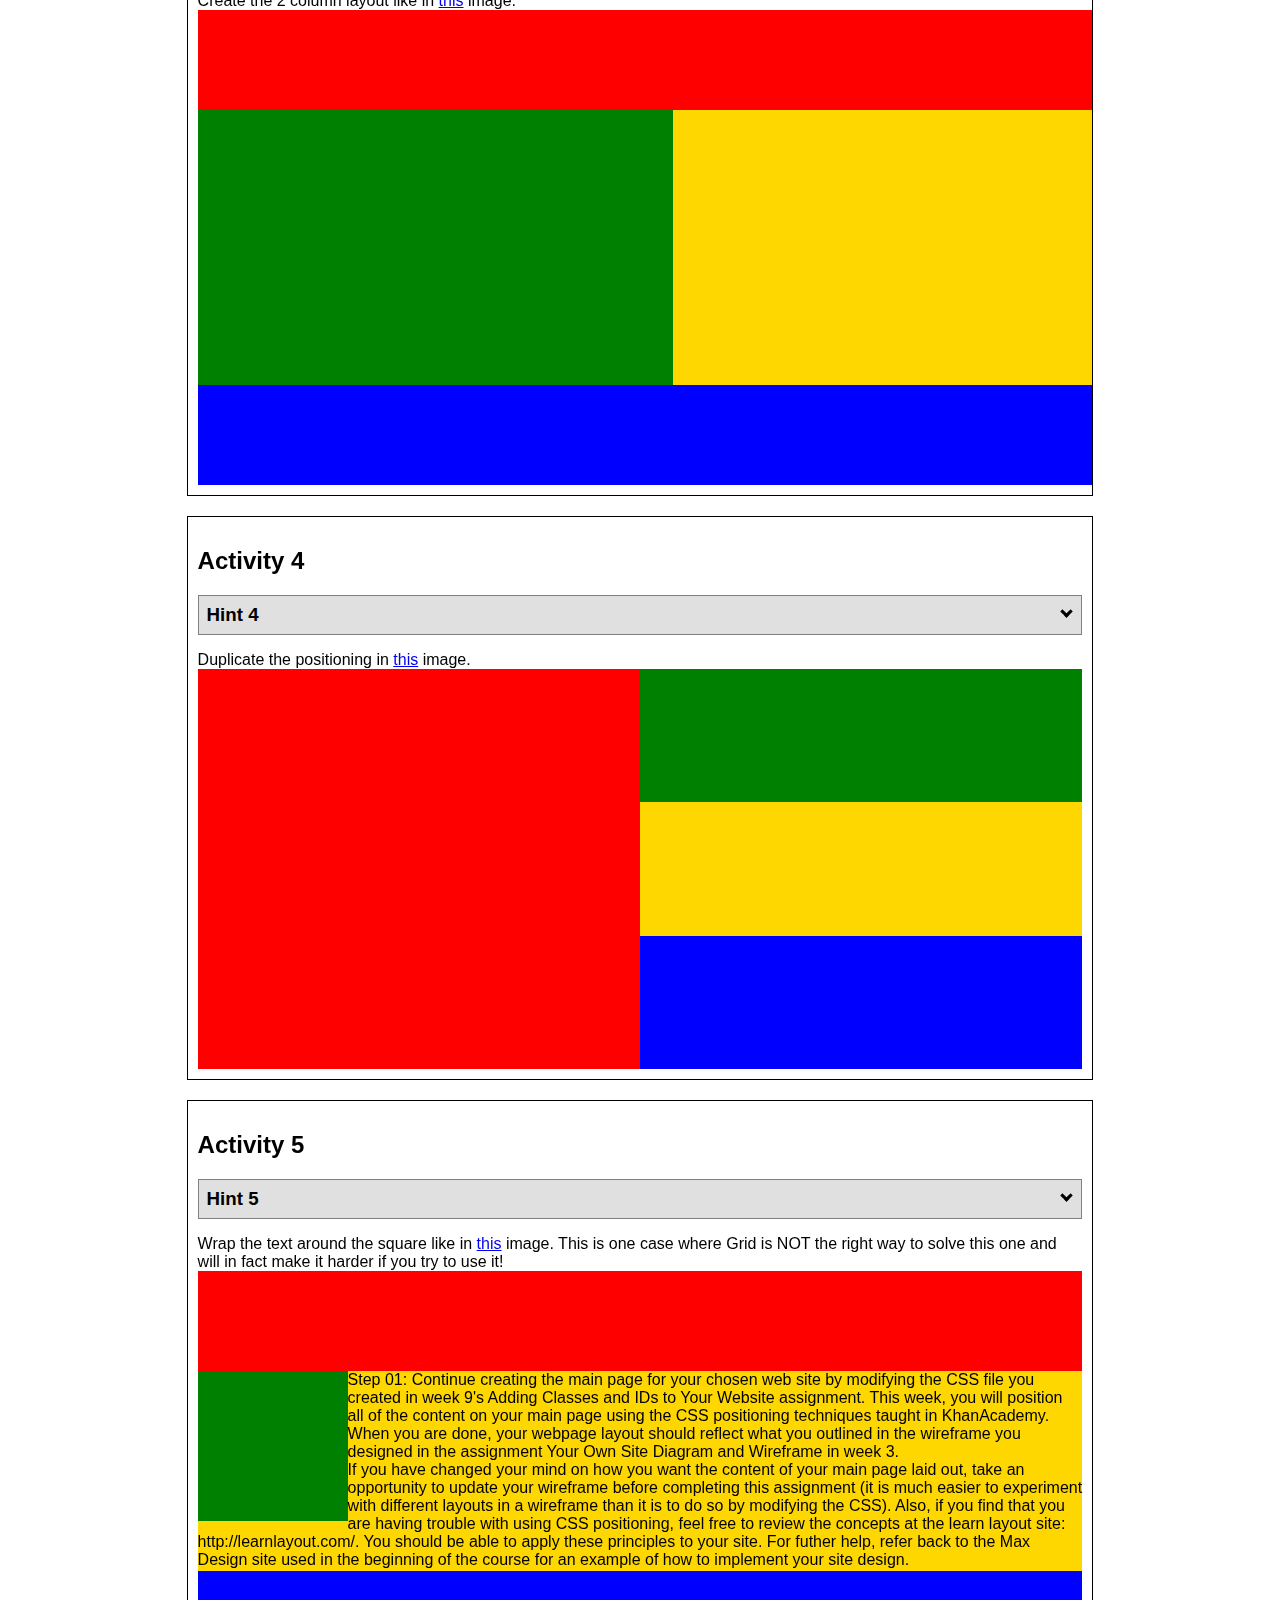
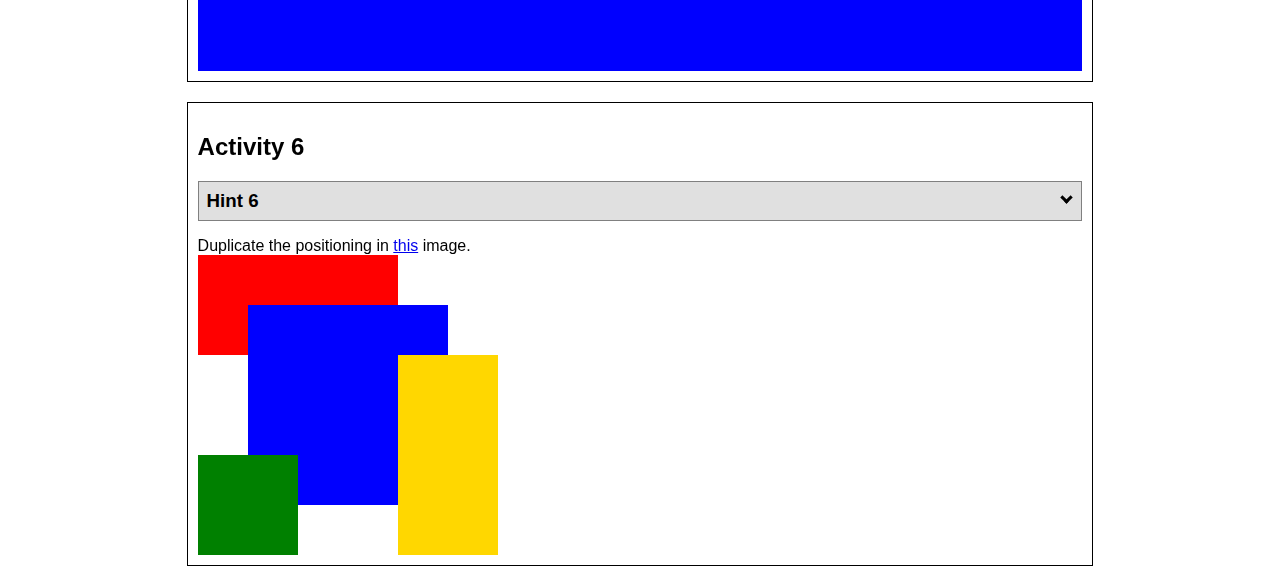
<file: wwd130/wwr/positioning.html>
<!DOCTYPE html>
<html lang="en">
  <head>
    <!-- HTML - Name: positioning.html -->
    <title>Positioning Activity</title>
    <link rel="stylesheet" type="text/css" href="positionstyles.css" />
  </head>
  <body>
    <div class="activity">
      <h2>WDD 130 positioning exercises</h2>
      For each activity match make the boxes match the image by modifying the stylesheet.</div>
    <div class="activity">
      <h2>Activity 1</h2>
      <section class="hint"><input type="checkbox" ><i></i> <h3>Hint 1</h3><div><p>Check out the <a href="https://byui-wdd.github.io/wdd130/activities/w06-css-positioning.html" target="_blank">activity instructions</a> in Ilearn!</p></div></section>
      <p>Follow the <a href="https://byui-wdd.github.io/wdd130/activities/w06-css-positioning.html" target="_blank">instructions</a> to make the boxes match  <a href="https://byui-wdd.github.io/wdd130/images/example1.png" target="_blank">this</a> image.</p>
      <div class="content1" >
        <div class="red1" ></div>
        <div class="green1" ></div>
        <div class="green1" ></div>
        <div class="yellow1"></div>
        <div class="yellow1"></div>
        <div class="blue1"></div>
      </div>
    </div>
    <div class="activity">
      <h2>Activity 2</h2>
      <section class="hint"><input type="checkbox" > <h3>Hint 2</h3><i></i><div><p>Remember that the best way to shift elements around slightly on the page is with Margins.  You could also use Grid.  Either would work for this. If you choose margin, you can use a <em>negative</em> margin. (ie margin-top: -20px;)</p><h4>Properties used:</h4><ul><li>margin-top, margin-left</li><li>...or...</li><li>grid-template-columns: 50px 50px 50px 50px 50px </li></ul></div></section>
      <p>Overlap and stagger the squares like in <a href="https://byui-wdd.github.io/wdd130/images/example2.png" target="_blank">this</a> image.</p>
      <div class="content2" >
        <div class="red2" ></div>
        <div class="green2" ></div>
        <div class="yellow2"></div>
        <div class="blue2"></div>
      </div>
    </div>
    <div class="activity">
      <h2>Activity 3</h2>
      <section class="hint"><input type="checkbox" > <h3>Hint 3</h3><i></i><div><p>This one is going to be best solved with CSS Grid. Remember to make the boxes the right width first...then start moving them around. </p><h4>Properties used:</h4><ul><li>display:grid;</li><li>grid-template-columns:</li><li>grid-column-gap:</li>
        <li>grid-column:</li>  </ul></div></section>
      Create the 2 column layout like in <a href="https://byui-wdd.github.io/wdd130/images/example3.png" target="_blank">this</a>  image.
      <div class="content3" >
        <div class="red3" ></div>
        <div class="green3" ></div>
        <div class="yellow3"></div>
        <div class="blue3"></div>
      </div>
    </div>
    <div class="activity">
      <h2>Activity 4</h2>
      <section class="hint"><input type="checkbox" > <h3>Hint 4</h3><i></i><div><p>For the others we have been primarily concerned with width. For this one you will need to adjust height as well. </p><h4>Properties used:</h4><ul><li>display:grid;</li><li>grid-template-columns:</li><li>grid-row:</li></ul></div></section>
      Duplicate the positioning in <a href="https://byui-wdd.github.io/wdd130/images/example4.png" target="_blank">this</a> image. 
      <div class="content4" >
        <div class="red4" ></div>
        <div class="green4" ></div>
        <div class="yellow4"></div>
        <div class="blue4"></div>
      </div>
    </div>

    <div class="activity">
      <h2>Activity 5</h2>
      <section class="hint"><input type="checkbox" > <h3>Hint 5</h3><i></i><div><p>Grid is <strong>not</strong> the right way to do this.  In fact there is only one way to really do that...and that is with float. Remember that we float the thing we want the text to wrap around.  Also remember to start by making all the shapes the right size and shape.</p><h4>Properties used:</h4><ul><li>float: left;</li></ul></div></section>
      Wrap the text around the square like in <a href="https://byui-wdd.github.io/wdd130/images/example5.png" target="_blank">this</a> image. This is one case where Grid is NOT the right way to solve this one and will in fact make it harder if you try to use it!
      <div class="content5" >
        <div class="red5" ></div>
        <div class="green5" ></div>
        <div class="yellow5">Step 01: Continue creating the main page for your chosen web site by modifying the CSS file you created in week 9's Adding Classes and IDs to Your Website assignment. This week, you will position all of the content on your main page using the CSS positioning techniques taught in KhanAcademy. When you are done, your webpage layout should reflect what you outlined in the wireframe you designed in the assignment Your Own Site Diagram and Wireframe in week 3. <br />
          If you have changed your mind on how you want the content of your main page laid out, take an opportunity to update your wireframe before completing this assignment (it is much easier to experiment with different layouts in a wireframe than it is to do so by modifying the CSS). Also, if you find that you are having trouble with using CSS positioning, feel free to review the concepts at the learn layout site: http://learnlayout.com/. You should be able to apply these principles to your site. For futher help, refer back to the Max Design site used in the beginning of the course for an example of how to implement your site design.</div>
        <div class="blue5"></div>
      </div>
    </div>
    <div class="activity">
      <h2>Activity 6</h2>
      <section class="hint"><input type="checkbox" > <h3>Hint 6</h3><i></i><div><p>This one is all about visualizing the grid behind the layout. If you are having a hard time doing that first: all the sizes are even multiples of 100, and second here is another example with the lines drawn: <a href="https://byui-wdd.github.io/wdd130/images/example6-hint.png" target="_blank">example 6 with lines</a>. For this one you will find it easiest if you use px for the column width. You can also use <kbd>z-index</kbd> to control the element layering.    </p><h4>Properties used:</h4><ul><li>display:grid;</li><li>grid-template-columns:</li><li>grid-column:</li><li>grid-row:</li><li><a href="https://www.w3schools.com/cssref/pr_pos_z-index.asp" target="_blank">z-index:</a></li></ul></div></section>
      Duplicate the positioning in <a href="https://byui-wdd.github.io/wdd130/images/example6.png" target="_blank">this</a> image.
      <div class="content6" >
        <div class="red6" ></div>
        <div class="green6" ></div>
        <div class="yellow6"></div>
        <div class="blue6"></div>
      </div>
    </div>
  </body>
</html>
</file>
<file: wwd130/hotelella/styles/stylehome.css>
:root {
    --primary-color: white;
--secondary-color: #b5838d;
--accent1-color: #BCB8B1;
--accent2-color: #6d6875;
  /* change the values below to your chosen font(s) */
  --heading-font: "Playfair Display, Raleway, IM Fell French Canon SC";
  --paragraph-font: Maven Pro, Helvetica, sans-serif;
}
@import url('https://fonts.googleapis.com/css2?family=Amiri+Quran&family=Maven+Pro&family=Montserrat:wght@300&family=Playfair+Display&family=Poppins:wght@300;400&display=swap');

#content { 
    max-width: 1600px;
    margin: 0 auto;
}

header{
    display: grid;
    grid-template-columns: 180px, auto;
    align-items: center;
    background-color: white;
}
#logo_link {
 grid-column: 1/2;
 
}
img {
    max-width: 100%;
}
nav {
    grid-column: 2/3;
    display: grid;
    grid-template-columns: 1fr 1fr 1fr 1fr;

}
nav a {
    text-decoration: none;
    font-size: larger;
    color:#242323;
    font-family: var(--paragraph-font);
}
nav a:hover{
    color:#b5838d;
}
    .logo {
        padding-top: 5px;
        justify-self: center;
        align-self: center;
        width: 50%;
    }
   #home {
    position: relative;
    text-align: center;
   }
#mainhotel-img{
    width: 100%;
}
.mainhotel-msg{
    position: absolute;
    left: 50%;
    transform: translate(-50%);
    top: 35%;
    font-family: var(--heading-font);
    font-size: 60px;
    color: #242323;
    box-shadow: 3in;
}
.mainhotel-msg:hover {
background: white;
opacity: 80%;
}
.ella {
    text-align: center;
    font-size: larger;
    font-family: var(--paragraph-font)

}
#general{
align-self: right;
width: auto;
}
#drawing {
    align-self: center;
    width: 700px;
}
.social {
    align-items: left;
}
footer {
    color:#242323;
    font-family: var(--paragraph-font);
    background-color: #BCB8B1;
    text-decoration: none;
   display: grid;
   grid-template-columns: 1fr 1fr 1fr 1fr;
}
footer a {
    text-decoration: none;
    color:#242323;
}
footer a:hover {
    color: white;
}
</file>
<file: wwd130/wwr/styles/style.css>
#content { max-width: 1600px;
    margin: 0 auto;
}
    .logo {
        width: 80px;
    }
    #logo_link {
        padding-top: 5px;
        justify-self: center;
        align-self: center;
    }
    .icon {
        width: 80px;
        padding-top: 10px;
    }
    #hero {
        display:grid;
        grid-template-columns: 1fr 3fr 1fr;
        margin-top: -100px;
    }
    #hero-img {
        width: 100%;
    }
    #hero-box {
        grid-column: 1/4;
        grid-row: 1/3;
        z-index:-1;
    }
    #hero-msg{
        grid-column:2/3;
        grid-row: 1/2;
        margin-top: 100px;
    }
    #hero-msg h1 {
        text-align: center;
    }
    #hero-msg h4 {
        text-align: center;
        color: white;
    }
    .button-box {
        text-align: center;
    }
    main section {
        text-align: center;
    }
    #background {
        height: 725px;
        background-color: #fcfbfb; 
    }
    body {
        background-color: #fcfbfb; 
        color: rgb(80,80,80);
        font-family: Raleway, Arial, sans-serif;
        font-size: 22px;
        margin: 0;
        padding: 0;
    }
    header {
        background-color:rgba(77,88,99, .7);
        color: #fcfbfb;
        text-align: center;
        display: grid;
        grid-template-columns: 150px auto;
    }
    nav{
        display: flex;
        justify-content: space-around;
    }
    nav a {
        color: black;
        text-decoration: none;
        text-align: center;
        padding: 35px;
    }
    nav a:hover {
        background-color: rgb(80,80,80);
        color: #fcfbfb;
    }
    .home-title {
        color: #ffdab9;
        text-align: center;
        font-family: 'Rock Salt', 'Bradley Hand', sans-serif;
        font-size: 2em;
        margin-top: 10px;
    }
    h2 {
        margin: 0;
    }    
    h4 {
        color: white;
    }
    .book, .join {
        background-color: #ffdab9;
        color: black;
        text-decoration: none;
        font-size: 18px;
        padding: 15px 30px;
        margin-top: 50px;
        border-radius: 5px;
    }
    .book:hover, .join:hover {
        background-color: #fcfbfb; 
        color: rgb(80,80,80);
    }
    .rivers-card, .camping-card, .rapids-card {
        margin: 200px 0;
    } 
    #background {
        background-color: rgb(80,80,80);
    }
    .card-img {
        border: 10px solid #d9c2a3;
        transition: transform .5s;
        box-shadow: 5px 5px 10px #d9c2a3;
    }
    main section img {
        box-sizing: border-box;
    }
    .msg {
        background-color: #fcfbfb; 
        color: black;
        line-height: 1.5em;
        padding: 35px;
        grid-column: 6/10;
        grid-row: 6/7;
        box-shadow: 5px 5px 10px #6f7364;
    }
    .mountains {
        margin: auto;
        grid-column: 2/7;
        grid-row: 5/8;
        box-shadow: 5px 5px 10px #6f7364
    }
    .card-img, .mountains {
        width: 100%;
    }
    .home-grid, {
    display:grid;
    grid-template-columns: 1fr 1fr 1fr 1fr 1fr 1fr 1fr 1fr 1fr 1fr;
    }
    .card-img:hover {
        opacity: .6;
        transform: scale (1.1);
    }
    .msg p {
        font-size: .8em;
        padding-bottom: 15px;
    }
    footer{
        background-color: #ffdab9;
        color: black; 
        padding: 25px 50px;
        margin-top: 200px;
        display: flex;
        justify-content: space-around;
        align-items: center;
    }
    footer p{
        font: size 1.2em;
    }
    footer p a:hover {
        text-decoration: underline;
    }    
    footer a {
        text-decoration: none;
        color: black;
    }
    footer .social img {
        padding-top: 15px;
    }
    footer a:hover {
        color: rgba(77,88,99,.7);
    }
    .rivers-card {
        grid-column: 2/4;
        grid-row: 2/3;
    }
    .camping-card {
        grid-column: 5/7;
        grid-row: 2/3;
    }
    .rapids-card {
        grid-column: 8/10;
        grid-row: 2/3;
    }
    #background {
        grid-column: 1/11;
        grid-row: 4/9;
    }
   /* new page for mountain css. make sure only under here. not after media*/




    @media screen and (max-width: 900px) {
        #hero, .home-grid {
            display: block;
            height: auto;
        }
        nav, footer {
            flex-direction: column;
        }
        nav a {
            display: block;
            padding: 15px;
        }
        #hero {
            margin-top: 0;
        }
        #hero-msg {
            margin-top: 0;
        }
        #hero-msg h4 {
            display: none;
        }
        .home-title {
            font-size: 25px;
            color: #6f7364;
        }
        .rivers-card, .camping-card, .rapids-card { 
            margin: 50px auto;
            width: 60%;
        }
        #background {
            display: none;
        }
        .mountains, .msg {
            width: 80%;
            display: block;
            margin: 0 auto;
        }
        footer {
            margin-top: 25px;
        }
    }
</file>
<file: wwd130/hotelella/styles/pagethreefuture.css>
:root {
    --primary-color: white;
--secondary-color: #b5838d;
--accent1-color: #BCB8B1;
--accent2-color: #6d6875;
  /* change the values below to your chosen font(s) */
  --heading-font: "Playfair Display, Raleway, IM Fell French Canon SC";
  --paragraph-font: Maven Pro, Helvetica, sans-serif;
}
@import url('https://fonts.googleapis.com/css2?family=Amiri+Quran&family=Maven+Pro&family=Montserrat:wght@300&family=Playfair+Display&family=Poppins:wght@300;400&display=swap');

#content { 
    max-width: 1600px;
    margin: 0 auto;
}

header{
    display: grid;
    grid-template-columns: 180px, auto;
    align-items: center;
    background-color: white;
}
#logo_link {
 grid-column: 1/2;
 
}
img {
    max-width: 100%;
}
nav {
    grid-column: 2/3;
    display: grid;
    grid-template-columns: 1fr 1fr 1fr 1fr;

}
nav a {
    text-decoration: none;
    font-size: larger;
    color:#242323;
    font-family: var(--paragraph-font);
    padding: 14px;
    border-radius: 5px;
}
nav a:hover{
    color: white;
    background-color: #BCB8B1;
}
nav a.active {
    background-color: white;
    color:#242323;
}
    .logo {
        padding-top: 5px;
        justify-self: center;
        align-self: center;
        width: 50%;
    }
   #for {
    position: relative;
    text-align: center;
   }
#futureella-img {
    width: 80%;
}
.futureella-msg{
    position: absolute;
    left: 50%;
    transform: translate(-50%);
    top: 35%;
    font-family: var(--heading-font);
    font-size: 60px;
    color: white;
    padding: 15px;
}
.futureella-msg:hover {
padding: 5px;
font-size: 65px;
}
.future {
    text-align: center;
    font-size: larger;
    font-family: var(--paragraph-font);
    margin: 45px;
    padding-left: 160px;
    padding-right: 160px;
}
#general{
align-self: right;
width: auto;
}
#garden {
    align-self: center;
    width: 800px;
}
.social {
    align-items: left;
    padding: 40px;
    margin: 30px;
}
footer {
    color:#242323;
    font-family: var(--paragraph-font);
    background-color: #BCB8B1;
    text-decoration: none;
   display: grid;
   grid-template-columns: 1fr 1fr 1fr 1fr;
   font-size: large;
}
footer a {
    text-decoration: none;
    color:#242323;
}
footer a:hover {
    color: white;
}
</file>
<file: wwd130/hotelella/styles/pagetwo.css>
:root {
    --primary-color: white;
--secondary-color: #b5838d;
--accent1-color: #BCB8B1;
--accent2-color: #6d6875;
  /* change the values below to your chosen font(s) */
  --heading-font: "Playfair Display, Raleway, IM Fell French Canon SC";
  --paragraph-font: Maven Pro, Helvetica, sans-serif;
}
@import url('https://fonts.googleapis.com/css2?family=Amiri+Quran&family=Maven+Pro&family=Montserrat:wght@300&family=Playfair+Display&family=Poppins:wght@300;400&display=swap');

#content { 
    max-width: 1600px;
    margin: 0 auto;
}

header{
    display: grid;
    grid-template-columns: 180px, auto;
    align-items: center;
    background-color: white;
}
#logo_link {
 grid-column: 1/2;
 
}
img {
    max-width: 100%;
}
nav {
    grid-column: 2/3;
    display: grid;
    grid-template-columns: 1fr 1fr 1fr 1fr;

}
nav a {
    text-decoration: none;
    font-size: larger;
    color:#242323;
    font-family: var(--paragraph-font);
    padding: 14px;
    border-radius: 5px;
}
nav a:hover{
    color: white;
    background-color: #BCB8B1;
}
nav a.active {
    background-color: white;
    color:#242323;
}
    .logo {
        padding-top: 5px;
        justify-self: center;
        align-self: center;
        width: 50%;
    }
   #home {
    position: relative;
    text-align: center;
   }
#impacts-img{
    width: 50%;
}
.impacts-msg{
    position: absolute;
    left: 50%;
    transform: translate(-50%);
    top: 60%;
    font-family: var(--heading-font);
    font-size: 60px;
    color: white;
    padding: 15px;
}
.impacts-msg:hover {
background: #6d6875;
opacity: 90%;
padding: 5px;
}
.impacts-text {
    border-radius: 70%;
    margin: 40px;
    padding-left: 120px;
    padding-right: 120px;
}
.impacts {
    text-align: center;
    font-size: larger;
    font-family: var(--paragraph-font)
}
#general {
align-self: right;
width: auto;
}
#drawing {
    align-self: center;
    width: 700px;
}
.social {
    align-items: left;
    padding: 40px;
    margin: 30px;
}
footer {
    color:#242323;
    font-family: var(--paragraph-font);
    background-color: #BCB8B1;
    text-decoration: none;
   display: grid;
   grid-template-columns: 1fr 1fr 1fr 1fr;
   font-size: large;
}
footer a {
    text-decoration: none;
    color:#242323;
}
footer a:hover {
    color: white;
}
</file>
<file: wwd130/hotelella/styles/jointhejourney.css>
:root {
    --primary-color: white;
--secondary-color: #b5838d;
--accent1-color: #BCB8B1;
--accent2-color: #6d6875;
  /* change the values below to your chosen font(s) */
  --heading-font: "Playfair Display, Raleway, IM Fell French Canon SC";
  --paragraph-font: Maven Pro, Helvetica, sans-serif;
}
@import url('https://fonts.googleapis.com/css2?family=Amiri+Quran&family=Maven+Pro&family=Montserrat:wght@300&family=Playfair+Display&family=Poppins:wght@300;400&display=swap');

#content { 
    max-width: 1600px;
    margin: 0 auto;
}

header{
    display: grid;
    grid-template-columns: 180px, auto;
    align-items: center;
    background-color: white;
}
#logo_link {
 grid-column: 1/2;
 
}
img {
    max-width: 100%;
}
nav {
    grid-column: 2/3;
    display: grid;
    grid-template-columns: 1fr 1fr 1fr 1fr;

}
nav a {
    text-decoration: none;
    font-size: larger;
    color:#242323;
    font-family: var(--paragraph-font);
    padding: 14px;
    border-radius: 5px;
}
nav a:hover {
    color: white;
    background-color: #BCB8B1;
}
nav a.active {
    background-color: white;
    color:#242323;
}
    .logo {
        padding-top: 5px;
        justify-self: center;
        align-self: center;
        width: 50%;
    }
   #home {
    position: relative;
    text-align: center;
   }
#socialhotel-img {
    width: 50%;
    padding: 30px;

}
.socialhotel-msg {
    position: absolute;
    text-align: center;
    left: 50%;
    transform: translate(-50%);
    top: 35%;
    font-family: var(--heading-font);
    font-size: 60px;
    color: #242323;
    padding: 15px;
}
.socialhotel-msg:hover {
background: white;
opacity: 80%;
}
.ella {
    text-align: center;
    font-size: larger;
    font-family: var(--paragraph-font)
}
#general{
align-self: right;
width: auto;
}
#drawing {
    align-self: center;
    width: 700px;
}
.social {
    align-items: left;
    padding: 40px;
    margin: 30px;
}
footer {
    color:#242323;
    font-family: var(--paragraph-font);
    background-color: #BCB8B1;
    text-decoration: none;
   display: grid;
   grid-template-columns: 1fr 1fr 1fr 1fr;
   font-size: large;
}
footer a {
    text-decoration: none;
    color:#242323;
}
footer a:hover {
    color: white;
}
</file>
<file: wwd130/hotelella/styles/site-plan.css>
/* if you are using any Google fonts change the font names below to your fonts. 
Any spaces in your font name should be replaced with a +. 
Fonts are separated by a | */
@import url('https://fonts.googleapis.com/css2?family=Amiri+Quran&family=Maven+Pro&family=Montserrat:wght@300&family=Playfair+Display&family=Poppins:wght@300;400&display=swap');
:root {
  /* change the values below to your colors from your palette */
  --primary-color: white;
  --secondary-color: #b5838d;
  --accent1-color: #BCB8B1;
  --accent2-color: #6d6875;

  /* change the values below to your chosen font(s) */
  --heading-font: "Playfair Display, Raleway, IM Fell French Canon SC";
  --paragraph-font: Maven Pro, Helvetica, sans-serif;

  /* these colors below should be chosen from among your palette colors above */
  --headline-color-on-white: #b5838d;  /* headlines on a white background */ 
  --headline-color-on-color: white; /* headlines on a colored background */ 
  --paragraph-color-on-white: #b5838d; /* paragraph text on a white background */ 
  --paragraph-color-on-color: white; /* paragraph text on a colored background */ 
  --paragraph-background-color: #6d6875;
  --nav-link-color: white;
  --nav-background-color: #6d6875;
  --nav-hover-link-color: white;
  --nav-hover-background-color: #bcb8b1;
}

.wedding, .hotelpool, .patiosocial{ 
  display: grid;
  grid-template-columns: 1fr 1fr 1fr 1fr 1fr 1fr 1fr 1fr 1fr 1fr;
  margin: 300px;
}
.wedding{
  grid-column: 6/9;
}

/*Do not touch below here*/

body {
  max-width: 1200px;
  margin: 0 auto;
  padding: 4em;
  font-size: 18px;
  text-align: center;
}
img {
  display: block;
  margin: 0 auto;
}
h1, h2, h3, h4, h5, h6 {
  font-family: var(--heading-font);
  color: var(--headline-color-on-white);
}
h2 {
  text-align: center;
}
hr {
  height: 3px;
  margin: 35px 0;
  background: var(--accent1-color);
}
header {
  padding: 1em;
  text-align: center;
  color: var(--paragraph-color-on-color);
  background-color: var(--paragraph-background-color);
}
header > h1, header > h2 {
  color: var(--headline-color-on-color);
}

p {
  font-family: var(--paragraph-font);
  color: var(--paragraph-color);
  padding: 1em;
}
.colors {
  width: 100%;
  min-width: 350px;
  margin: 30px auto;
  text-align: center;
}
.colors th {
  background-color: #999;
}
.colors td{
  width: 25%;
  height: 3em;
}

.primary {
  background-color: var(--primary-color);
}
.secondary {
  background-color: var(--secondary-color);
}
.accent1 {
  background-color: var(--accent1-color);
}
.accent2{
  background-color: var(--accent2-color);
}

p.colored {
  background-color: var(--paragraph-background-color);
  color: var(--paragraph-color-on-color);
}

nav {
  background-color: var(--nav-background-color);
  line-height: 3em;
  text-align: center;
  font-size: 1.2em;
}
nav  {
  list-style-type: none;
  display: flex;

}
nav a {
  padding:1em;
  min-width: 120px;
  text-decoration: none;
  padding: 10px;

}
nav a:link, nav a:visited {
  color: var(--nav-link-color);
}
nav a:hover {
  color: var(--nav-hover-link-color);
  background-color: var(--nav-hover-background-color);
}

.sitemap {
  display: grid;
  justify-content: center;

  grid-template-columns: repeat(6, 15%);
  grid-template-rows: 3em 1.5em 1.5em 3em;
  grid-template-areas: ". . home home . ."
    ". . . top . ."
    ". left left right right ."
    "page2 page2 . . page3 page3";
}
.sitemap > div {

  text-align: center;

}
.sm-home {
  grid-area: home;
  background-color: #ccc;
  line-height: 3em;
}
.sm-page2 {
  grid-area: page2;
  background-color: #ccc;
  line-height: 3em;
}
.sm-page3 {
  grid-area: page3;
  background-color: #ccc;
  line-height: 3em;
}

.top {
  grid-area: top;
  border-left: 1px solid;
}

.left {
  grid-area: left;
  border-top: 1px solid;
  border-left: 1px solid;
}

.right {
  grid-area: right;
  border-top: 1px solid;
  border-right: 1px solid;
}
</file>
<file: wwd130/wwr/styles/pagetwo.css>
h1 {
    text-align: center;
    z-index: 1;
    position: absolute;
    left: 47%;
    color: white;
}

img {
    width: 100%;

}
p, h2 {
    padding: 10px;
}
</file>
<file: wwd130/wwr/positionstyles.css>
/* CSS - Name: "positionstyles.css" */
/* Activity 1 styles */
.content1 {
  /* This is the parent of the activity 1 boxes. */
  display: grid;
grid-template-columns: 1fr 1fr;
justify-items: center;
grid-gap: 20px;
}
.red1 { 
  width: 100%; 
  height: 100px; 
  background-color: red; 
  grid-column: 1/3;
} 
.green1 {
  width: 200px; 
  height: 200px; 
  background-color: green; 

} 
.yellow1 {
  width: 200px; 
  height: 200px; 
  background-color: gold; 
} 
.blue1 {
  width: 100%; 
  height: 100px; 
  background-color: blue;
  grid-column: 1/3; 
} 
/* Activity 2 styles */ 
.content2 {
  /* This is the parent of the activity 2 boxes. */
}
.red2 {
  width: 100px; 
  height: 100px; 
  background-color: red; 
} 
.green2 { 
  width: 100px; 
  height: 100px; 
  background-color: green; 
  margin-left: 50px;
  margin-top: -50px;
} 
.yellow2 {
  width: 100px; 
  height: 100px; 
  background-color: gold; 
  margin-left: 100px;
  margin-top: -50px;
} 
.blue2 {
  width: 100px; 
  height: 100px; 
  background-color: blue; 
  margin-left: 150px;
  margin-top: -50px;
} 
/* Activity 3 styles */ 
.content3 {
  /* This is the parent of the activity 3 boxes. */
grid-template-columns: 1fr 1fr;
display: grid;
}
.red3 {
  width: 100%; 
  height: 100px; 
  background-color: red; 
  grid-column: 1/3;
} 
.green3 {
  width: 475px; 
  height: 275px; 
  background-color: green;
  justify-self: start;
} 
.yellow3 {
  width: 475px;
  height: 275px;
  background-color: gold; 
  justify-self: end;
} 
.blue3 {
  width: 100%;
  height: 100px; 
  background-color: blue; 
  grid-column: 1/3;
} 
/* Activity 4 styles */ 
.content4 {
  /* This is the parent of the activity 4 boxes. */
height: 400px;
  grid-template-rows: 1fr 1fr 1fr;
  grid-template-columns: 1fr 1fr;
  display: grid;
}
.red4 {
  width: 100%; 
  height: 100%; 
  background-color: red; 
  grid-column: 1/2;
 grid-row: 1/4;
} 
.green4 {
  width: 100%; 
  height: 100%; 
  background-color: green; 
 
} 
.yellow4 {
  width: 100%; 
  height: 100%; 
  background-color: gold; 

} 
.blue4 {
  width: 100%; 
  height: 100%; 
  background-color: blue;

  
} 
/* Activity 5 styles */ 
.content5 {
  /* This is the parent of the activity 5 boxes. */
  height: 400px;

}
.red5 { 
  width: 100%; 
  height: 100px; 
  background-color: red; 
} 
.green5 { 
  width: 150px; 
  height: 150px; 
  background-color: green; 
  float:left;

} 
.yellow5 {
  width: 100%; 
  height: 200px; 
  background-color: gold; 

} 
.blue5 {
  width: 100%; 
  height: 100px; 
  background-color: blue; 
} 
/* Activity 6 styles */ 
.content6 {
  /* This is the parent of the activity 6 boxes. */
  grid-template-columns: 50px 50px 50px 50px 50px 50px ;
  display:grid;

}
.red6 {
  width: 200px; 
  height: 100px; 
  background-color: red; 
  grid-column: 1/5;
  grid-row: 1/3;
  z-index: -1;
} 
.green6 {
  width: 100px; 
  height: 100px; 
  background-color: green; 
  grid-column: 1/3;
  grid-row: 5/7;
} 
.yellow6 {
  width: 100px; 
  height: 200px; 
  background-color: gold; 
  grid-column: 5/7;
  grid-row: 3/7;
} 
.blue6 {
  width: 200px; 
  height: 200px; 
  background-color: blue; 
  grid-column: 2/6;
  grid-row:2/6;
  z-index: -1;
} 


/* Do not make any changes below here */
.activity {
  width: 70%; 
  margin: 20px auto; 
  font-family: Arial, sans-serif; 
  border: 1px solid black; 
  padding: 10px; 
  clear:both; 
  overflow: auto;
} 

.hint {
  border: 1px solid grey;
  background: #e0e0e0;
  padding: .5em;
  position: relative;
  margin: 1em 0;
}
.hint h3 {
  margin: 0;
}
.hint:hover {
  background: #d0d0d0;
}
.hint > div {
  display: none;
}

.hint input[type=checkbox] {
  position: absolute;
  width: 100%;
  height: 100%;
  opacity: 0;
  z-index: 1;
  cursor: pointer;
}

.hint input[type=checkbox]:checked ~ div {
  display: block;
}

.hint i {
  position: absolute;
  transform: translate(-6px, 0);
  margin-top: 16px;
  right: 10px;
  top: -3px;
}
.hint i:before, .hint i:after {
  content: "";
  position: absolute;
  background-color: black;
  width: 3px;
  height: 9px;
}
.hint i:before {
  transform: translate(2px, 0) rotate(45deg);
}
.hint i:after {
  transform: translate(-2px, 0) rotate(-45deg);
}

.hint input[type=checkbox]:checked ~ i:before {
  transform: translate(-2px, 0) rotate(45deg);
}
.hint input[type=checkbox]:checked ~ i:after {
  transform: translate(2px, 0) rotate(-45deg);
}
.hint a {
  position: relative;
  z-index: 1;
}
</file>
